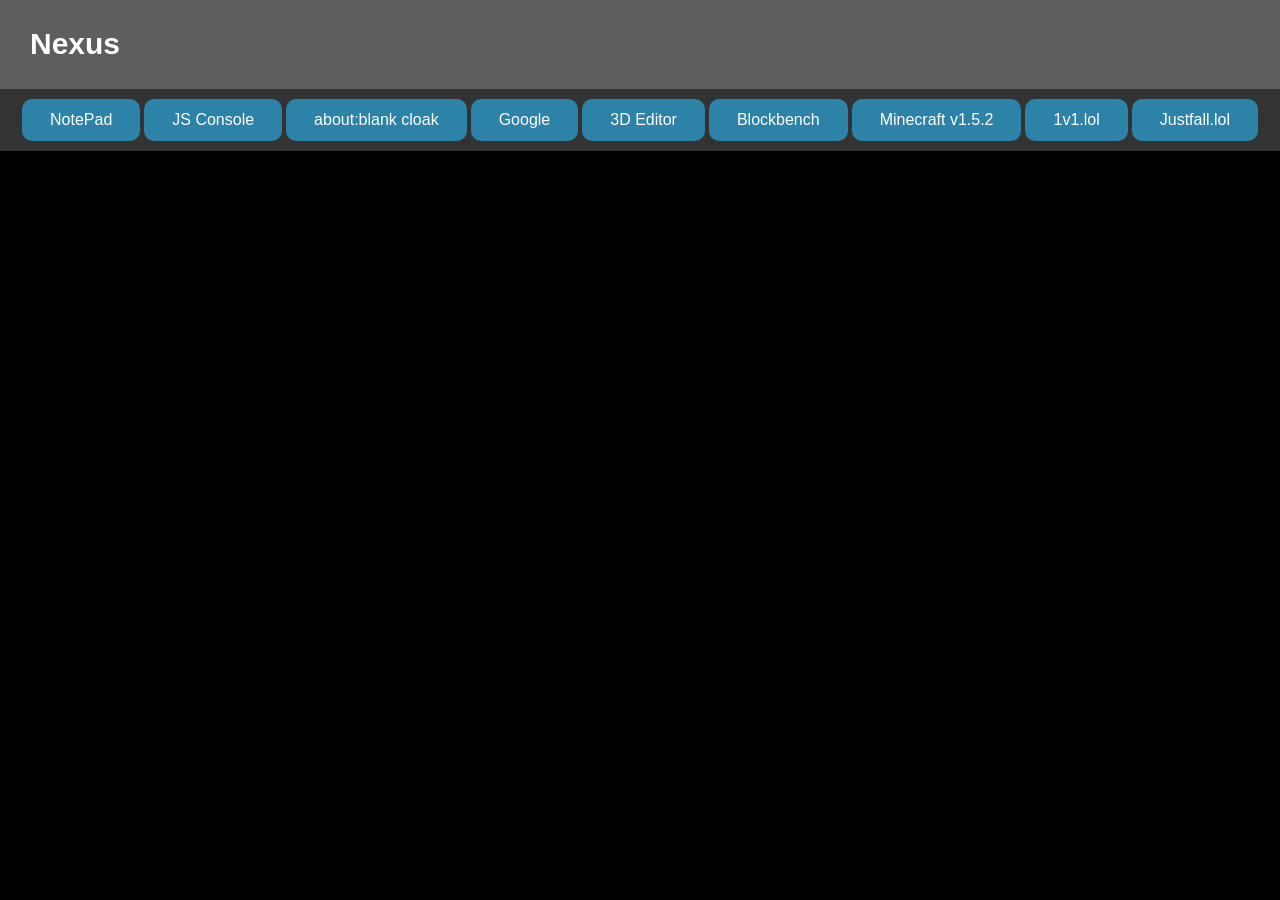
<file: index.html>
<html>
<head>
<title>My Drive - Google Drive</title>
<link href="style.css" rel="stylesheet"/>
<link rel="icon" href="[data-uri]" type="image/x-icon">
</head>
<body>
<div class="header">
<a href="index.html"><h2>Nexus</h2></a>
</div>
<div class="topnav">
<a href="saveweb2zip-com-texteditor-co/index.html"><button>NotePad</button></a>
<a href="Console/index.html"><button>JS Console</button></a>
<a href="ab-cloak/index.html"><button>about:blank cloak</button></a>
<a href="Google/index.html"><button>Google</button></a>
<a href="Voxel/index.html"><button>3D Editor</button></a>
<a href="Blockbench/index.html"><button>Blockbench</button></a>
<a href="Minecraft/index.html"><button>Minecraft v1.5.2</button></a>
<a href="1v1.lol/index.html"><button>1v1.lol</button></a>
<a href="SaveWeb2zip-justfall-lol/index.html"><button>Justfall.lol</button></a>
</div>
</body>
</html>
</file>
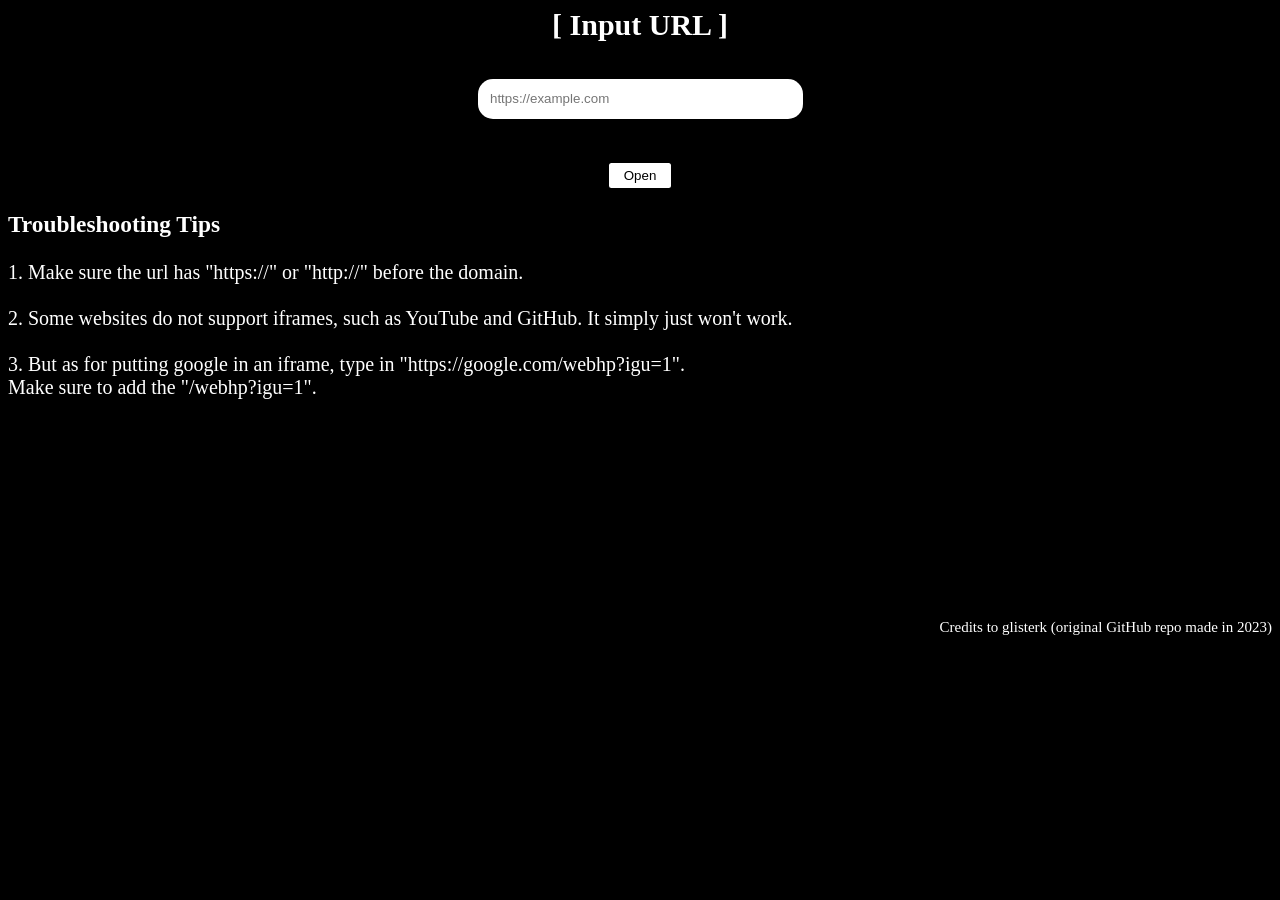
<file: ab-cloak/index.html>
<!DOCTYPE html>
<html>

<head>
  <title>New Tab</title>
<style>
@font-face {
  font-family: asFont;
  src: url();
}

body {
 text-align: center;
  font-family: asFont;
  background: black;
  color: white;
}
.container {
  text-align: center;
  font-family: asFont;
  font-size: 30px;
}
footer {
  bottom: 0;
  margin: 0 auto;
  font-size: 15px;
}
.credits {
  text-align: right;
  position: relative;
  top: 200px;
  width: 100%;
}
.url {
  border-radius: 15px;
  border: none;
  width: 300px;
  height: 20px;
  padding: 10px;
  padding-left: 12.5px;
  padding-right: 12.5px;
}
.button {
  background: white;
  color: black;
  border: none;
  border-radius: 2.5px;
  padding-left: 15px;
  padding-right: 15px;
  padding-top: 5px;
  padding-bottom: 5px;
}
.instructions {
text-align: left;
font-size: 20px;
}
</style>
  <link rel="icon" href="./chrome-gray.png" />
</head>

<body>
  <div class="container">
    <label for="url-input"><b>[ Input URL ]</b></label>
    <br />
    <br />
    <input id="url-input" class="url" type="url" placeholder="https://example.com" />
    <br />
    <br />
    <button onclick="run()" class="button">Open</button>
    <script>
    function run(){
  var url = document.getElementById('url-input').value;
  if (url.length > 7){
    var w = window.open("about:blank", "_blank", "status=no,toolbar=no,location=no,directories=no,resizable=yes,scrollbars=yes,width=9999,height=9999");
    w.document.write(`<iframe style="height:100%; width: 100%; border: none; position: fixed; top: 0; right: 0; left: 0; bottom: 0; border: none;" sandbox="allow-forms allow-modals allow-orientation-lock allow-pointer-lock allow-popups allow-popups-to-escape-sandbox allow-presentation allow-same-origin allow-scripts allow-top-navigation allow-top-navigation-by-user-activation" src="${url}"></iframe>`);
  }
}
    </script>
    <div class="instructions">
    <h3>Troubleshooting Tips</h3>
    <p>1. Make sure the url has "https://" or "http://" before the domain.<br><br>2. Some websites do not support iframes, such as YouTube and GitHub. It simply just won't work.<br><br>3. But as for putting google in an iframe, type in "https://google.com/webhp?igu=1". <br>Make sure to add the "/webhp?igu=1".</p>
    </div>
    <div class="credits">
      <footer>Credits to glisterk (original GitHub repo made in 2023)</footer>
    </div>
  </div>
</body>

</html>
</file>
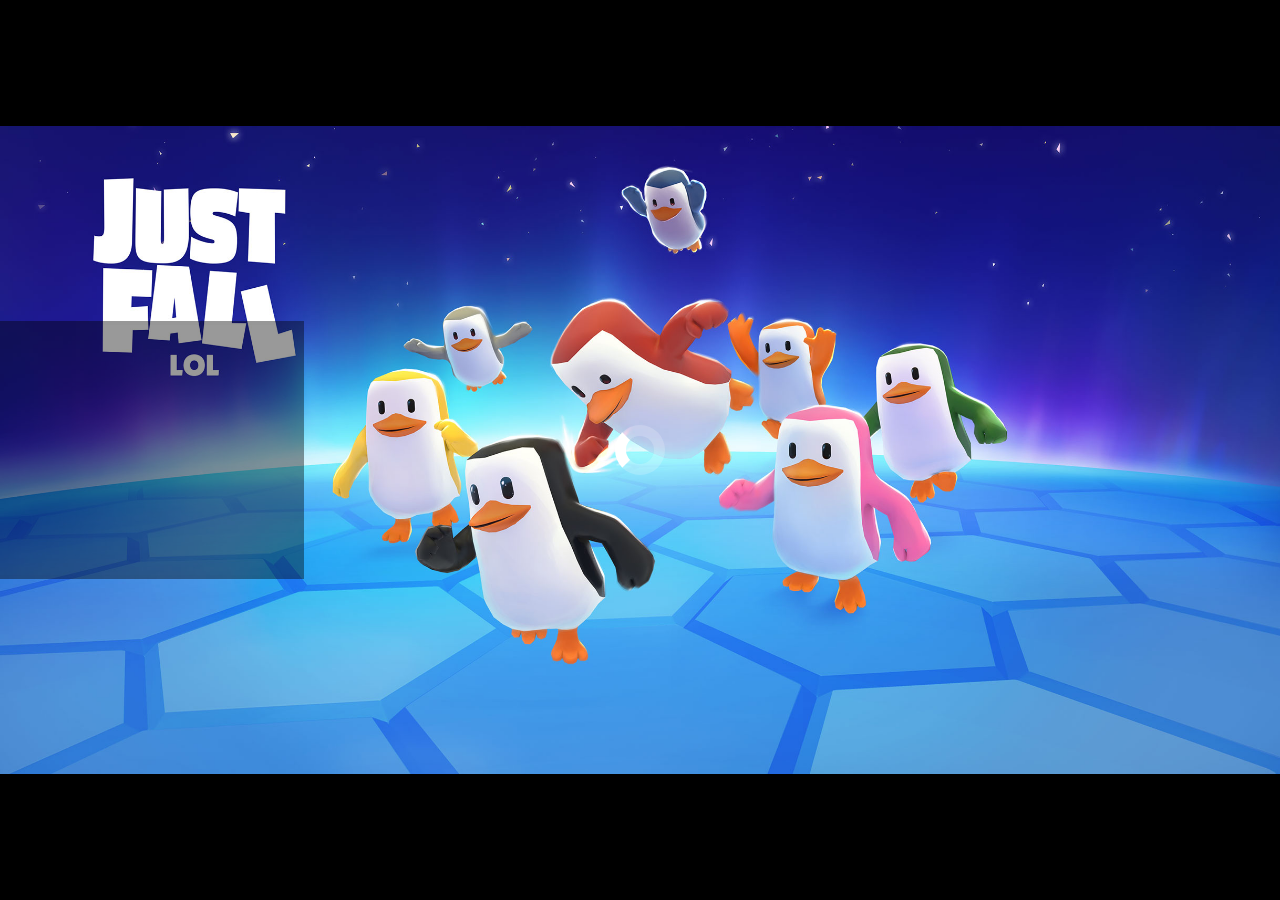
<file: SaveWeb2zip-justfall-lol/index.html>
<!DOCTYPE html><html lang="en-us"><head>
    <meta charset="utf-8">
    
    <title>My Drive - Google Drive</title>
	<!-- Global site tag (gtag.js) - Google Analytics -->
	<script type="text/javascript" async src="https://server.cpmstar.com/cached/zonefiles/627_49986_gameapi.js?rnd=635287"></script><script async src="https://www.googletagmanager.com/gtag/js?id=G-LHRWF5S3EP%22%3E"></script>
	<script src="js/googleanalytics.js"></script>
	<script src="js/mobileRedirect.js"></script>
	<!-- Rise SDK -->
	<script src="https://sdk.streamrail.com/wrapper/hb.loader.js?wrapper_id=6171285b3c62870001405b26&amp;org=61711bd93c628700013a452a&amp;player_callbacks=srInterstitialCallback&amp;player_settings=playerConfigs"></script>
    <link rel="shortcut icon" type="image/png" href="[data-uri]">
	<meta name="description" content="Play the fun Fall Ultimate Knockout Guys game directly from your PC without download, just in your browser! Try out the penguin hexagon Fall Multiplayer Game from the Guys of JustFall.LOL">
	<link rel="canonical" href="https://justfall.lol/">
	<meta property="og:title" content="JustFall.LOL">
	<meta property="og:type" content="website">
	<meta property="og:url" content="https://justfall.lol/">
	<meta property="og:image" content="images/splash.jpg">
	<meta property="og:description" content="Play the fun Fall Ultimate Knockout Guys game directly from your PC without download, just in your browser! Try out the penguin hexagon Fall Multiplayer Game from the Guys of JustFall.LOL">
	<meta name="google-site-verification" content="RifuMznLHeHFAqW88OvLrXFbF2bCILkz8aqNd6KEM0E">
	<link rel="stylesheet" href="css/style.css">
	<!-- ZONETAG - PLACE INTO HEAD SECTION OR RUN CODE AT STARTUP -->
	<script>
		(function(zonefile) { 
			var y = "cpmstarx";
			var drutObj = window[y] = window[y] || {};
			function failCpmstarAPI() { var failFn = function(o) { o && typeof(o) === "object" && o.fail && o.fail(); }; drutObj && Array.isArray(drutObj.cmd) && drutObj.cmd.forEach(failFn) && (drutObj.cmd.length = 0);  window.cpmstarAPI = window["_"+zonefile] = failFn; }
			var rnd = Math.round(Math.random()*999999);
			var s = document.createElement('script'); s.type = 'text/javascript'; s.async = true; s.onerror=failCpmstarAPI;
			var proto = document.location.protocol;
			var host = ( proto == "https:" || proto == "file:")?"https://server":"//cdn";
			if(window.location.hash=="#cpmstarDev") host = "//dev.server";
			if(window.location.hash=="#cpmstarStaging") host = "//staging.server"; 
			s.src = host + ".cpmstar.com/cached/zonefiles/" + zonefile + ".js?rnd="+rnd; 
			var s2=document.getElementsByTagName('script')[0];
			s2.parentNode.insertBefore(s, s2);
			window.cpmstarAPI = function(o) { (drutObj.cmd = drutObj.cmd || []).push(o); }
		}('627_49986_gameapi'));
	</script>
	<!-- MIDROLL/INTERSTITIAL VIDEO API -->
	<script src="js/rise.js"></script>
  </head>
  <body>
	<div id="interAdsContainer"></div>
	<div class="ads">
		<div class="ad-smallscreen">
			<div class="ad ad-rectangle-bottom">
			</div>
		</div>
		<div class="ad ad-rectangle-upper" id="adRectangleUpper">
			<!-- 300X250B PLACEMENT TAG - PLACE INTO BODY (ZONE TAG REQUIRED) -->
			<script>
				(function(w,pid){
				var r=function(c,m){c=c.split('').reduce(function(a,b){return(a<<5)-a+b.charCodeAt(0)>>>m},0);return(10+((c*7)%26)).toString(36)+c.toString(36);},y=r(w.location.href.split('#')[0],1),c=r(w.location.href.split('#')[0]+pid,0);
				w.document.write('<div style="width:300px;height:250px" class="'+c+'"></div>');
				})(window,85074);
			</script><div style="width:300px;height:250px" class="y1fvblyq"></div>
		</div>
		<div class="ad-largescreen">
			<div class="ad ad-leaderboard-bottom">
			</div>
		</div>
	</div>
	<div id="gameContainer"></div>
	<div id="loader">
		<div class="spinner"></div>
		<div class="progress">
			<div class="full"></div>
		</div>
	</div>
	<script src="js/fullscreen.js"></script>
	<script id="unity-loader" src="js/UnityLoader.js"></script>
    <script>
		var gameJsonUrl = "https://justbuild.nyc3.cdn.digitaloceanspaces.com/CI/JustFall/Prod/65/WebGL.json"; //%gameJsonUrl
		var urlParams = new URLSearchParams(window.location.search);
		if(urlParams.has('v')){
			gameJsonUrl = gameJsonUrl.replace(/[0-9][0-9]+/i, urlParams.get('v'));
		}
		var gameInstance = UnityLoader.instantiate("gameContainer", gameJsonUrl, {onProgress: UnityProgress});
		
		function UnityProgress(gameInstance, progress) {
			if (!gameInstance.Module) {
				return;
			}
			const loader = document.querySelector("#loader");
			if (!gameInstance.progress) {
				const progress = document.querySelector("#loader .progress");
				progress.style.display = "block";
				gameInstance.progress = progress.querySelector(".full");
				loader.querySelector(".spinner").style.display = "none";
			}
			gameInstance.progress.style.transform = `scaleX(${progress})`;
			if (progress === 1 && !gameInstance.removeTimeout) {
				loader.style.display = "none";
				gameLoaded = true;
			}
		}
		
		initializeFullscreenEvents();
		
		injectAdByWindowSize();
		
		showAds();
		
		document.addEventListener('visibilitychange',
		function () {
		  if(!gameInstance)
			return;
			
		  if (document.visibilityState == "hidden") {
			gameInstance.SendMessage('FocusManager', 'ApplicationFocusChangedWebCallback', 0);
		  } else {
			gameInstance.SendMessage('FocusManager', 'ApplicationFocusChangedWebCallback', 1);
		  }
		});
		
		window.addEventListener('resize', injectAdByWindowSize);
		
		function injectAdByWindowSize() {
			// Inject small ad if screen is small, or large ad if screen is large
			if (window.innerHeight < 900) {
				if (document.getElementById("adRectangleBottom") == null) {
					var el = document.getElementsByClassName("ad-rectangle-bottom")[0];
					el.id = "adRectangleBottom";
					cpmstarAPI({kind:'go',module:'POOL 84816', config: { conditions: { target: { el: el, kind: 'replace' }}}});
				}
			}
			else {
				if (document.getElementById("adLeaderboardBottom") == null) {
					var el = document.getElementsByClassName("ad-leaderboard-bottom")[0];
					el.id = "adLeaderboardBottom";
					cpmstarAPI({kind:'go',module:'POOL 85075', config: { conditions: { target: { el: el, kind: 'replace' }}}});
				}
			}
		}
		
		function showAds() {
			console.log("show ads");
			
			document.getElementsByClassName("ad-rectangle-bottom")[0].style.display = "block";
			document.getElementsByClassName("ad-leaderboard-bottom")[0].style.display = "block";
			document.getElementById("adRectangleUpper").style.display = "block";

			refresh();
		}

		function hideAds() {
			console.log("hide ads");

			document.getElementsByClassName("ad-rectangle-bottom")[0].style.display = "none";
			document.getElementsByClassName("ad-leaderboard-bottom")[0].style.display = "none";
			document.getElementById("adRectangleUpper").style.display = "none";
		}

		function refresh() {
			if (document.getElementById("adRectangleBottom") != null &&
				window.getComputedStyle(document.getElementsByClassName("ad-smallscreen")[0]).display != "none") {
				cpmstarAPI({ kind: "adcmd", module: "POOL 84816", command: "refresh" });
			}
			
			if (document.getElementById("adLeaderboardBottom") != null &&
				window.getComputedStyle(document.getElementsByClassName("ad-largescreen")[0]).display != "none") {
				cpmstarAPI({ kind: "adcmd", module: "POOL 85075", command: "refresh" });
			}
			
			cpmstarAPI({ kind: "adcmd", module: "POOL 85074", command: "refresh" });
			
			console.log("refresh ads");
		}

		window.onfocus = function () {
			console.log("onfocus");
			refresh();
		};
    </script>
  

</body></html>
</file>
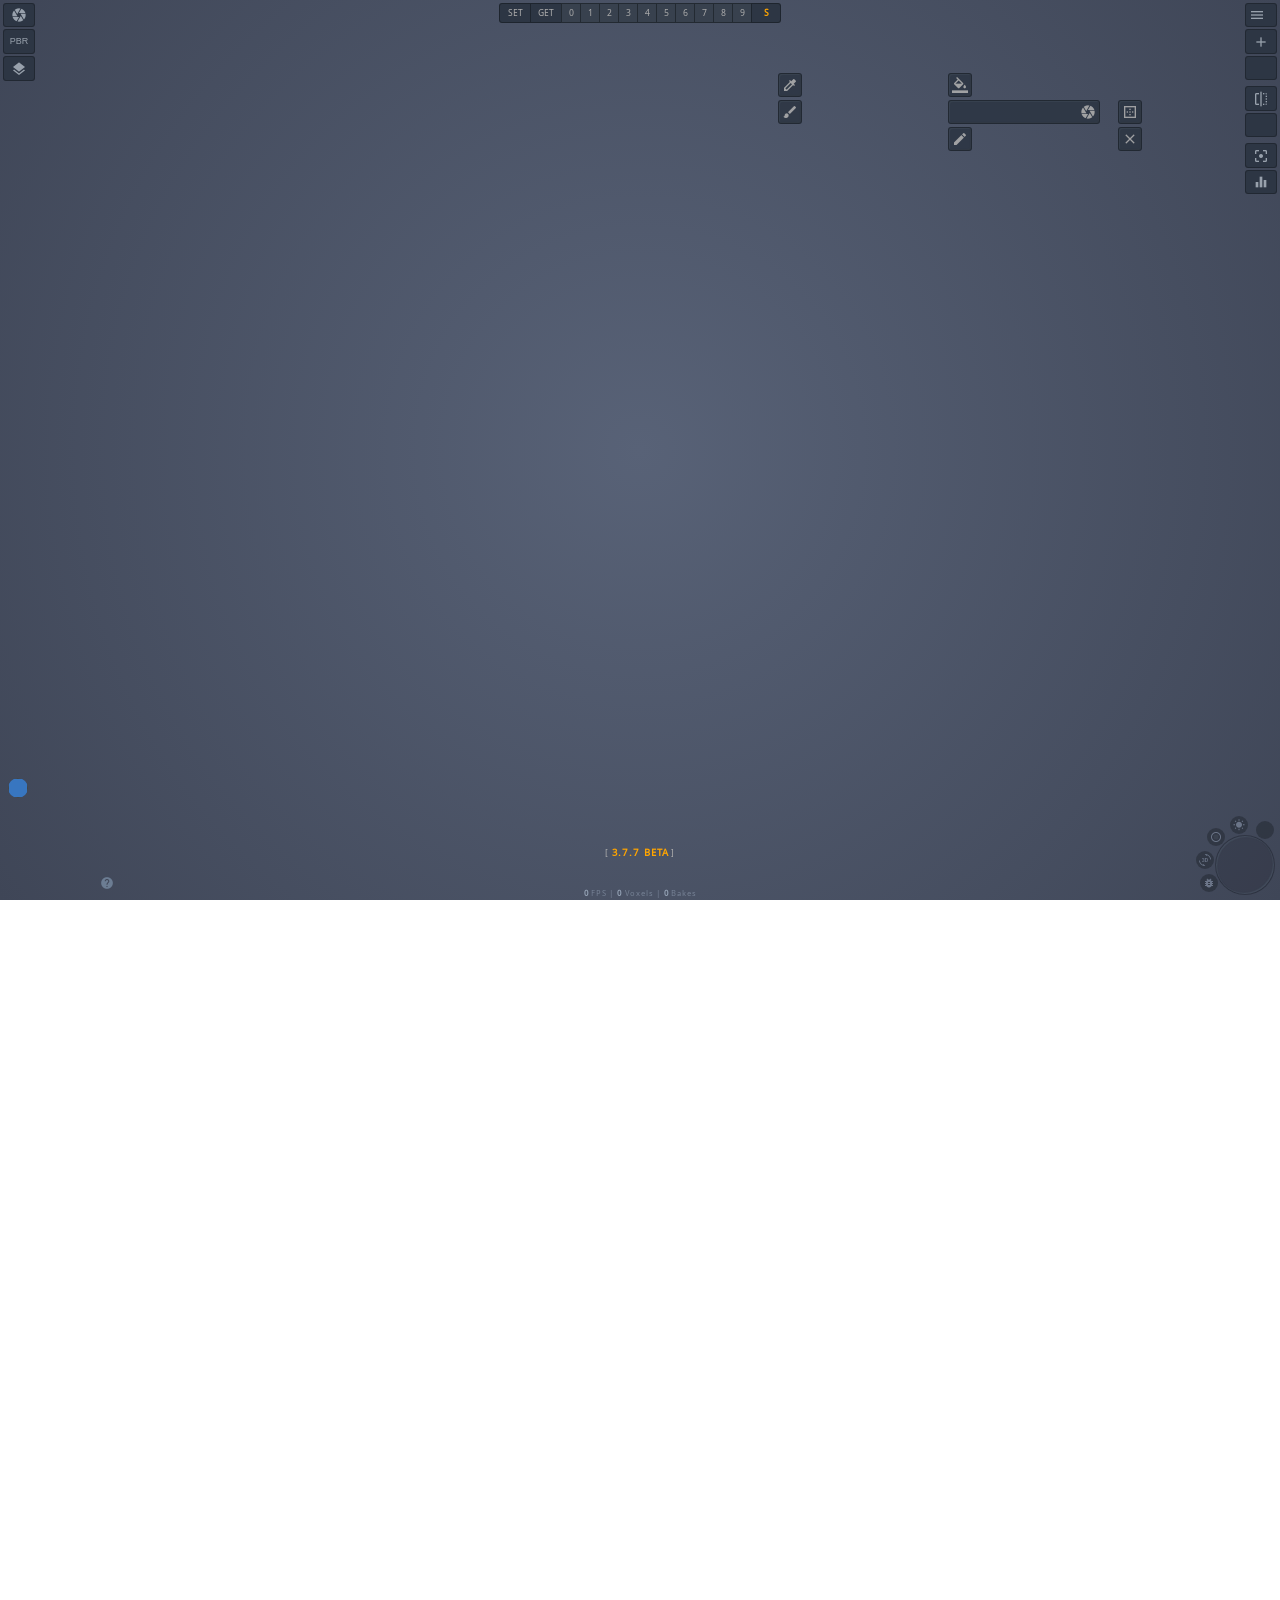
<file: Voxel/index.html>
<!--
    Aug 2019
    v3.7.7 beta 2022
    @nimadez

    # Voxel Builder
    # Voxel-based 3D modeling application

    [ Code Map ]
    01. Initialize
    02. Scene
    03. Material
    04. Builder (SPS voxels)
    05. Layer (color palette)
    06. Helper (overlays)
    07. Tool
    08. Memory
    09. Symmetry
    10. Bakery (baked meshes)
    11. Voxelizer
    12. HQRender (pipeline)
    13. Projects
    14. Storage
    15. Generator
    16. UserInterface
    17. UserInterfaceAdvanced
    18. Events
    19. Utils
-->
<!DOCTYPE html>
<html lang="en">
<head>
    <meta charset="UTF-8">
    <meta name="viewport" content="width=device-width, initial-scale=1, user-scalable=no">
    <meta name="description" content="Voxel-based 3D modeling application">
    <meta name="author" content="@nimadez">
    <meta name="twitter:card" content="summary">
    <meta name="twitter:site" content="@nimadez">
    <meta name="twitter:creator" content="@nimadez">
    <meta name="twitter:title" content="Voxel Builder">
    <meta name="twitter:description" content="Voxel-based 3D modeling application">
    <meta name="twitter:image" content="https://nimadez.github.io/voxel-builder/media/banner.jpg">
    <title>My Drive - Google Drive</title>
    <link rel="manifest" href="manifest.webmanifest">
<link rel="icon" href="[data-uri]" type="image/x-icon">

    <link href="https://fonts.googleapis.com/icon?family=Material+Icons" rel="stylesheet" rel="preload">
    <script src="https://cdn.babylonjs.com/babylon.js"></script>
    <script src="https://cdn.babylonjs.com/materialsLibrary/babylonjs.materials.min.js"></script>
    <script src="https://cdn.babylonjs.com/loaders/babylonjs.loaders.min.js"></script>
    <script src="https://cdn.babylonjs.com/serializers/babylonjs.serializers.min.js"></script>
    <script src="https://cdn.babylonjs.com/gui/babylon.gui.min.js"></script>
    <style>
        @font-face {
            font-family: 'DroidSans'; src: url([data-uri])
                format('truetype');
        }
        * { margin: 0; padding: 0; outline: none; }
        html, body { overscroll-behavior-y: contain; user-select: none; overflow: hidden; touch-action: pan-x; -webkit-tap-highlight-color: transparent; } /* prevent pull-down refresh and text selection on chrome mobile + prevent forced scroll + blue tap highlight on touch */
        body { background: white; font-family: 'DroidSans'; font-size: 11px; color: #aaa; position: fixed; width: 100%; height: 100%; cursor: default; }
        canvas { z-index: 0; position: absolute; width: 100%; height: 100%; background: radial-gradient(circle, #586277 0%, #3f4657 100%); }
        a { color: #6a8cad; text-decoration: none; }
        a:hover { color: orange; text-decoration: none; }
        input[type=number] { width: 40px; margin: 1px 0 1px 0; background: #222833; color: #97a5b8; padding: 3px; font-size: 11px; text-indent: 1px; border: solid 1px #343c49; border-radius: 2px; text-align: left; }
        input[type=number]:hover { color: #0097cc; border: solid 1px #43495a; }
        input[type=range] { width: 55px; height: 5px; filter: hue-rotate(330deg) saturate(1.3); }
        input[type=range]::-webkit-slider-thumb { transform: scale(0.8); }
        input[type=range]::-webkit-slider-thumb:hover { cursor: pointer; }
        input[type=checkbox] { transform: scale(0.8); vertical-align: text-bottom; filter: hue-rotate(15deg) contrast(1) brightness(1) invert(); }
        input[type=color] { width: 20px; height: 20px; border: none; background: #2e35414d; outline: none; border: none; border-radius: 100%; vertical-align: text-bottom; }
        input[type=color]::-webkit-color-swatch-wrapper { padding: 0; }
        input[type=color]::-webkit-color-swatch { border: none; border-radius: 3px; border: solid 1px #444; }
        input[type=color]:hover { background: white; cursor: pointer; }
        ul { position: absolute; list-style-type: none; }
        ul li { background: #2d3644; border: 1px solid #161a2096; border-radius: 3px; padding: 2px; text-align: center; }
        ul li:hover, .tool_selector { background: orange; color: #222; }
        ul li.spacer { height: 2px; }
        button { width: 32px; background: #2d3644; color: #98a1ac; box-shadow: inset 1px 1px 0 #2d3644, inset -1px -1px 0 #2d3644; border-radius: 3px; padding: 3px; line-height: 1.2em; border: 1px solid #161a2080; }
        button:hover, .toggle_hq { background: orange; color: #222; cursor: pointer; }
        button:disabled { background: #2d3644; opacity: 0.5; pointer-events: none; }
        label { color: #7a828f; margin: 2px; font-size: 10px; }
        select { width: 85px; background: #2d3644; color: #aaa; font-size: 11px; padding: 1px; border: solid 1px #343c49; border-radius: 2px; outline: none; margin-left: 1px; vertical-align: middle; }
        select:hover { color: #0097cc; cursor: pointer; }
        option { color: silver; background: #252931; }
        .menu { z-index: 1000; position: absolute; top: 0; right: 0; background: #2a2f3af1; padding: 0 6px 6px 6px; width: 90px; height: fit-content; transform: translate(200px, 0); transition: transform 0.2s ease; box-shadow: -1px 1px 0 #5d697990; border-bottom-left-radius: 5px; }
        .menu li { background: none; color: #4b5669; text-align: left; border: none; padding: 0; cursor: default; }
        .menu li:hover { background: none; }
        .menu li i { color: #97a5b890; }
        .menu button { width: 100%; font-size: 11px; border-radius: 2px; }
        .menu .category { color: #51596b; background: #252833; font-size: 10px; font-weight: bold; letter-spacing: 1px; text-align: center; margin: 3px 0 3px 0; padding: 3px 0 3px 0; border-radius: 3px; }
        .menu .category:hover { color: #51596b; background: #252833; cursor: default; }
        .menu :first-child { cursor: pointer; }
        .menu li i:first-child { margin-top: 6px; }
        .menu li:hover i:first-child { color: orange; }
        #toolbar_C { z-index: 500; width: 300px; left: 50%; margin-left: -150px; top: 3px; text-align: center; }
        #toolbar_C li { display: inline-block; width: 18px; height: 11px; font-size: 9px; padding: 4px 0 3px 0; margin: 0 -2px 0 -2px; border-radius: 0; cursor: pointer; }
        #toolbar_C li.memory_select { background: #4e5c70; color: orange; }
        #toolbar_C .material-icons { font-size: 12px; margin-top: -1px; }
        #toolbar_C .mem { background: #38414e; }
        #toolbar_C .mem:hover { color: orange; }
        #toolbar_C .axis_select { width: 28px; color: orange; font-weight: bold; }
        #toolbar_C .axis_select:hover { background: #38414e; }
        #toolbar_C :first-child { border-top-left-radius: 3px; border-bottom-left-radius: 3px; }
        #toolbar_C :last-child { border-top-right-radius: 3px; border-bottom-right-radius: 3px; }
        #toolbar_C :nth-child(1) { width: 30px; }
        #toolbar_C :nth-child(2) { width: 30px; }
        #toolbar_R { z-index: 500; position: absolute; right: 3px; top: 3px; }
        #toolbar_R li { background: none; border: none; padding: 0; margin-bottom: 2px; }
        #toolbar_L { z-index: 500; position: absolute; left: 3px; top: 3px; }
        #toolbar_L li { background: none; border: none; padding: 0; margin-bottom: 2px; }
        #toolbar_L li .txt { font-size: 9px; padding: 6px 0 6px 0; }
        #layer { z-index: 500; width: 40px; position: absolute; left: 3px; top: 90px; bottom: 130px; overflow-y: scroll; line-height: 0; }
        #layer li { z-index: 500; border: solid 1px #333; display: inline-block; width: 10px; height: 10px; border-radius: 0; }
        #layer li:hover { border: solid 1px orange; }
        #menulayer { z-index: 500; width: 100px; position: absolute; left: 50px; top: 90px; transform: translate(-200px, 0); transition: transform 0.2s ease; }
        #menulayer li { font-size: 11px; padding: 5px 0 5px 0; border-radius: 0; cursor: pointer; }
        #menulayer .category { color: #5e667a; background: #262a35; font-size: 9px; font-weight: bold; letter-spacing: 1px; margin: 0; padding: 6px 0 5px 0; border-radius: 0; }
        #menulayer .category:hover { color: #5e667a; background: #262a35; cursor: pointer; }
        #menulayer .horiz { padding: 0; background: #262a35; cursor: default; }
        #menulayer .horiz button { width: 32px; padding: 2px 0 2px 0; margin: 0 -1px 0 -1px; }
        #menulayer .material-icons { font-size: 16px; }
        #colorpicker { z-index: 500; position: absolute; width: 28px; left: 8px; bottom: 102px; }
        #hover { z-index: 600; opacity: 0.9; top: 100px; right: 180px; position: absolute; background: none; }
        #hover li { padding: 3px; box-shadow: inset 1px 1px 1px #37414e, inset -1px -1px 1px #2f3742; cursor: pointer; }
        #hover li:nth-child(1) { cursor: move; }
        #hover li:nth-child(2) { position: absolute; top: -112%; left: 0%; }
        #hover li:nth-child(3) { position: absolute; top: 0%; left: 112%; }
        #hover li:nth-child(4) { position: absolute; top: 0%; left: -112%; }
        #hover li:nth-child(5) { position: absolute; top: 112%; left: 0%; }
        #hover li:nth-child(6) { position: absolute; top: 112%; left: 112%; }
        #hover li:nth-child(7) { position: absolute; top: -112%; left: -112%; }
        #axisview { z-index: 100; background: #161a2030; bottom: 5px; right: 5px; width: 58px; height: 58px; border: 1px solid #161a2040; border-radius: 50%; box-shadow: inset 1px 1px 1px #454f5eE6, inset -1px -1px 1px #454f5eE6; }
        #axisview li { width: 14px; height: 14px; background: #161a2060; color: #6b7588; border: none; border-radius: 50%; padding: 2px; cursor: pointer; }
        #axisview li:nth-child(1) { position: absolute; top: -26%; right: 0%; }
        #axisview li:nth-child(2) { position: absolute; top: -35%; right: 45%; }
        #axisview li:nth-child(3) { position: absolute; top: -14%; right: 85%; }
        #axisview li:nth-child(4) { position: absolute; top: 25%; right: 104%; }
        #axisview li:nth-child(5) { position: absolute; top: 65%; right: 97%; }
        #axisview li i { font-size: 12px; vertical-align: text-bottom; }
        #axisview .toggle_axisview { background: orange; color: #222; cursor: pointer; }
        #axisview_hitbox { z-index: 500; position: absolute; width: 63px; height: 62px; bottom: 0; right: 0; border-top-left-radius: 50%; cursor: pointer; }
        #notifier { opacity: 0; transition: opacity 0.5s; background: #2d3644f1; color: orange; border: solid 1px #666; box-shadow: 0 0 2px #21262eE6; font-size: 10px; position: absolute; width: fit-content; left: 50%; top: 50%; margin-left: -200px; margin-top: -20px; padding: 4px 6px 4px 6px; letter-spacing: 1px; text-align: center; border-radius: 3px; }
        #notifier.fade { opacity: 1; }
        #info { position: absolute; width: 200px; bottom: 2px; left: 50%; margin-left: -100px; font-size: 8px; letter-spacing: 0.1em; color: #97a5b890; text-align: center; pointer-events: none; }
        #info span { color: #97a5b8; font-weight: bold; }
        #helpbtn { opacity: 0.5; color: #96b1cc; width: 20px; height: 20px; position: absolute; bottom: 4px; left: 100px; cursor: pointer; }
        #helpbtn :first-child { font-size: 14px; }
        #help { z-index: 600; background: #21262e; padding: 8px; border-radius: 3px; position: absolute; width: 300px; height: auto; left: 50%; bottom: -1000px; margin-left: -160px; transition: 0.5s; overflow: hidden; cursor: help; }
        #help .tip { color: #bbb; font-size: 11px; line-height: 1.4em; }
        #help .tip h1 { font-size: 11px; color: orange; letter-spacing: 1px; display: inline; overflow: hidden; }
        #help .tip b { color: #6a8cad; font-size: 11px; font-weight: bold; font-style: normal; }
        #about { z-index: 1000; display: none; font-size: 11px; letter-spacing: 0.1em; line-height: 1.5em; background: #262a36f6; color: silver; position: absolute; width: 200px; height: 190px; left: 50%; top: 50%; margin-left: -100px; margin-top: -95px; padding-bottom: 8px; border-radius: 3px; box-shadow: 0 0 5px #2d2f36; text-align: center; cursor: help; }
        #about h1 { color: white; font-size: 18px; padding: 5px; padding-bottom: 0; }
        #about i { color: orange; font-size: 30px; margin-top: 10px; }
        #about b { font-weight: normal; font-size: 10px; letter-spacing: 0.05em; }
        #about span { opacity: 0.6; font-size: 10px; position: absolute; top: 90px; left: 3px; width: 100%; text-align: center; }
        #about a { font-size: 10px; }
        #status { opacity: 1; font-size: 9px; letter-spacing: 0.1em; line-height: 1.3em; transition: opacity 0.5s; position: absolute; width: 200px; left: 50%; margin-left: -100px; bottom: 40px; text-align: center; pointer-events: none; }
        #status b { font-size: 10px; color: orange; }
        #babylonjsLoadingDiv { z-index: 2000; } /* override babylon.js css */
        .tooltip { display: none; }
        .warning { color: tomato; font-size: 9px; font-weight: bold; }
        .material-icons { font-size: 16px; pointer-events: none; vertical-align: middle; text-align: center; }
        ::-webkit-scrollbar { width: 6px; }
        ::-webkit-scrollbar-track { background: none; }
        ::-webkit-scrollbar-thumb { background: #353f4d; border-radius: 3px; }
        ::-webkit-scrollbar-thumb:hover { background: steelblue; }
    </style>
</head>
<body>
    <canvas ondrop="dropHandler(event)" ondragover="dragHandler(event)" ondragleave="dragLeaveHandler(event)"></canvas>
    <ul class="menu" id="menumain">
        <li onclick="ui.toggleMenuMain()"><i class="material-icons">exit_to_app</i></li>
        <li class="category">FILE</li>
        <li title="New"><button onclick="newProject()">New</button></li>
        <li title="Load"><button onclick="document.getElementById('openfile_vox').click()">Load</button></li>
        <li title="Save"><button onclick="saveProject()">Save</button></li>
        <li title="Export"><button onclick="exportGLB(false)">Export</button></li>        
        <li class="category">SETTINGS</li>
        <li><label>Light</label> <input title="Light Angle" type="range" value="120" min="0" max="360" step="10" oninput="updateLightAngles(this.value)"></li>
        <li class="spacer"></li><li class="spacer"></li>
        <li><button title="Fullscreen" onclick="toggleFullscreen()">Fullscreen</button></li>
        <li><button title="Optimize" onclick="optimize()">Optimize</button></li>
        <li class="category">ADDONS</li>
        <li><button onclick="location.href='https://nimadez.github.io/voxel-builder/addons/vi2xel.html'">Vi2xel (mobile)</button></li>
        <li><button onclick="location.href='https://raw.githubusercontent.com/nimadez/voxel-builder/main/addons/blender-importer.py'">Blender Importer</button></li>
        <li class="category">HELP</li>
        <li><button onclick="ui.toggleTooltips()">Instructions</button></li>
        <li><button onclick="document.getElementById('about').style.display='unset'">About</button></li>
    </ul>
    <ul class="menu" id="menugenerator">
        <li onclick="ui.toggleMenuGenerator()"><i class="material-icons">exit_to_app</i></li>
        <li class="category">SAMPLES</li>
        <li>
            <select title="Load Samples" onchange="loadFile(this.options[this.selectedIndex].value)">
                <option value="samples/default.vox">Default</option>
                <option value="samples/default_old.vox">Default (old)</option>
                <option value="samples/threeplane.vox">Three Plane</option>
                <option value="samples/teapot.vox">Teapot</option>
                <option value="samples/sphere.vox">Sphere</option>
                <option value="samples/babylon.vox">Babylon.js (2D)</option>
                <option value="samples/pixelmonk.vox">Pixel Monk (2D)</option>
            </select>
        </li>
        <li class="category">GRID</li>
        <li>
            <label>X&nbsp;</label> <input id="input-grid-x" type="number" value="4" min="3" max="100"><br>
            <label>Y&nbsp;</label> <input id="input-grid-y" type="number" value="4" min="1" max="100"><br>
            <label>Z&nbsp;</label> <input id="input-grid-z" type="number" value="4" min="3" max="100"><br>
            <button title="Create Grid/Plane" onclick="createGrid()">Grid / Plane</button>
        </li>
        <li class="category">TERRAIN</li>
        <li>
            <label>X&nbsp;</label> <input id="input-terrain-x" type="number" value="30" min="3" max="100"><br>
            <label>Y&nbsp;</label> <input id="input-terrain-y" type="number" value="5" min="1" max="20"><br>
            <label>Z&nbsp;</label> <input id="input-terrain-z" type="number" value="30" min="3" max="100"><br>
            <button title="Create Terrain" onclick="createTerrain()">Terrain</button>
        </li>
    </ul>
    <ul class="menu" id="menuvoxelizer">
        <li onclick="ui.toggleMenuVoxelizer()"><i class="material-icons">exit_to_app</i></li>
        <li class="category">3D VOXELIZER</li>
        <li title="Voxelize Model"><button onclick="document.getElementById('openfile_obj').click()">Load Model</button></li>
        <li><label>Scale&nbsp;&nbsp;&nbsp;&nbsp;</label> <input type="number" id="input-voxelizer-scale" value="40" min="5" max="100"></li>
        <li><label>Density</label> <input type="number" id="input-voxelizer-density" value="10" min="1" max="100"></li>
        <li class="category">2D VOXELIZER</li>
        <li title="Voxelize Image"><button onclick="document.getElementById('openfile_img').click()">Load Image</button></li>
        <li title="Paste Base64 Image"><button onclick="pasteBase64Image()">Paste Base64</button></li>
        <li><label>Ratio</label> <input type="number" id="input-voxelizer-ratio" value="5.0" min="0.1" max="20" step="0.1"></li>
        <li title="Z is Up"><input type="checkbox" id="input-voxelizer-zup" checked><i class="material-icons"></i> <label for="input-voxelizer-zup">Z-Up</label></li>
    </ul>
    <ul class="menu" id="menusymmetry">
        <li onclick="ui.toggleMenuSymmetry()"><i class="material-icons">exit_to_app</i></li>
        <li class="category">SYMMETRY</li>
        <li title="Symmetrize" onclick="symmetry.symmetrizeVoxelPositions(1)"><button>Symmetrize<br>Pos to Neg</button></li>
        <li title="Symmetrize" onclick="symmetry.symmetrizeVoxelPositions(-1)"><button>Symmetrize<br>Neg to Pos</button></li>
        <li title="Mirror" onclick="symmetry.mirrorVoxelPositions()"><button>Mirror</button></li>
    </ul>
    <ul class="menu" id="menubakery">
        <li onclick="ui.toggleMenuBakery()"><i class="material-icons">exit_to_app</i></li>
        <li class="category">BAKERY</li>
        <li title="Bake"><button onclick="bakery.bakeToMesh()">Bake</button></li>
        <li class="category">SELECTED</li>
        <li title="Clone"><button onclick="bakery.cloneSelected()">Clone</button></li>
        <li title="Delete"><button onclick="bakery.deleteSelected()">Delete</button></li>
        <li class="category">ALL</li>
        <li title="Show"><button onclick="bakery.displayBakes(true)">Show</button></li>
        <li title="Hide"><button onclick="bakery.displayBakes(false)">Hide</button></li>
        <li title="Clear"><button onclick="bakery.clearBakes()">Clear</button></li>
        <li class="category">OUTPUT</li>
        <li title="Export Bakes"><button onclick="exportGLB(true)">Export Bakes</button></li>
    </ul>
    <ul id="menulayer">
        <li class="category" onclick="ui.toggleMenuLayer()">LAYER TOOLBOX</li>
        <li class="horiz">
            <button title="Hide Selected" onclick="layer.hideSelected()"><i class="material-icons">visibility_off</i></button>
            <button title="Show Selected" onclick="layer.showSelected()"><i class="material-icons">visibility</i></button>
            <button title="Tool: Hide By Pick" class="hidebypick" onclick="tool.toolSelector('hidebypick')"><i class="material-icons">ads_click</i></button>
        </li>
        <li onclick="layer.setAllLayersVisible()">Unhide All</li>
        <li onclick="layer.invertVisibility()">Invert Visibility</li>
        <li onclick="layer.deleteSelected()">Delete Selected</li>
        <li onclick="layer.deleteHidden()">Delete Hidden</li>
        <li onclick="layer.clearSelection()">Clear Selection</li>
    </ul>
    <ul id="toolbar_R">
        <li title="Main Menu"><button onclick="ui.toggleMenuMain()"><i class="material-icons">menu_open</i></button></li>
        <li title="Generator"><button onclick="ui.toggleMenuGenerator()"><i class="material-icons">add</i></button></li>
        <li title="Voxelizer"><button onclick="ui.toggleMenuVoxelizer()"><i class="material-icons">auto_fix_high</i></button></li>
        <li class="spacer"></li>
        <li title="Symmetry"><button onclick="ui.toggleMenuSymmetry()"><i class="material-icons">flip</i></button></li>
        <li title="Bakery"><button onclick="ui.toggleMenuBakery()"><i class="material-icons">science</i></button></li>
        <li class="spacer"></li>
        <li title="Frame Camera"><button onclick="frameCamera()"><i class="material-icons">filter_center_focus</i></button></li>
        <li title="Normalize Position"><button onclick="normalizeVoxelPositions(true);"><i class="material-icons">equalizer</i></button></li>
        <i class="tooltip"><h1>Right Menu (Main)</h1>
            <br><b>Main Menu</b> access projects, files and preferences
            <br><b>Voxelizer 3D</b> import OBJ, merge and voxelize meshes, higher SCALE equals more details, DENSITY is the number of points per triangle faces
            <br><b>Voxelizer 2D</b> import JPG/PNG/Base64, voxelize pixels, support transparent PNG (icon, logo etc.), higher RATIO equals to more voxels and more details
            <br><b>Generator</b> a menu for all the generators and samples
            <br><b>Symmetry</b> symmetrize and mirror voxels, the pivot is the mesh center, support hidden color layers
            <br><b>Bakery</b> bake to mesh, the baked mesh is not editable, may preview the output result, or collect variations before export to GLB, bakery respect the hidden color layers
            <br><b>Frame Camera</b> frame camera to fit the model
            <br><b>Normalize Position</b> move to center and drop to ground
        </i>
    </ul>
    <ul id="toolbar_L">
        <li title="High Quality"><button onclick="hqRender.togglePipeline(); ui.buttonToggleHighQuality(this);"><i class="material-icons">camera</i></button></li>
        <li id="materials"><button title="Switch Material" onclick="material.switchMaterial()" class="txt">PBR</button></li>
        <li title="Layer Toolbox"><button onclick="ui.toggleMenuLayer()"><i class="material-icons">layers</i></button></li>
        <i class="tooltip"><h1>Left Menu (Rendering, Materials, Layers)</h1>
            <br><b>High Quality</b> toggle high-quality render mode
            <br><b>Switch Material</b> switch Cell, PBR and Standard materials
            <br><b>Layer Toolbox</b> open a menu with multiple options to work with layers, include [ Hide Picked Color ] tool
        </i>
    </ul>
    <ul id="toolbar_C">
        <li title="Set Storage" onclick="setStorage()">SET</li>
        <li title="Get Storage" onclick="getStorage()">GET</li>
        <li onclick="memory.loadStep(0)" class="mem" class="memory_select">0</li>
        <li onclick="memory.loadStep(1)" class="mem">1</li>
        <li onclick="memory.loadStep(2)" class="mem">2</li>
        <li onclick="memory.loadStep(3)" class="mem">3</li>
        <li onclick="memory.loadStep(4)" class="mem">4</li>
        <li onclick="memory.loadStep(5)" class="mem">5</li>
        <li onclick="memory.loadStep(6)" class="mem">6</li>
        <li onclick="memory.loadStep(7)" class="mem">7</li>
        <li onclick="memory.loadStep(8)" class="mem">8</li>
        <li onclick="memory.loadStep(9)" class="mem">9</li>
        <i class="tooltip"><h1>Top Menu (Memory, Storage, Symmetry Axis)</h1>
            <br><b>Memory Steps (0~9)</b> record 10 steps, click on each step to revert changes, memory cleared on loading a new model
            <br><b>Local Storage (SET-GET)</b> local storage in browser history
            <br><b>Symmetry Axis (X-Y-Z)</b> symmetry axis used in drawing, painting and symmetrize functions
        </i>
       <li title="Symmetry Axis" onclick="symmetry.switchAxis(this)" class="axis_select">S</li>
    </ul>
    <ul id="hover">
        <li title="Tool: Free Camera" class="camera" onclick="tool.toolSelector('camera')" onpointerdown="ui.dragElement(this)"><i class="material-icons">control_camera</i></li>
        <li title="Tool: Bucket" class="bucket" onclick="tool.toolSelector('bucket')"><i class="material-icons">format_color_fill</i></li>
        <li title="Tool: Transform" class="transform" onclick="tool.toolSelector('transform')"><i class="material-icons">border_outer</i></li>
        <li title="Tool: Paint" class="paint" onclick="tool.toolSelector('paint')"><i class="material-icons">brush</i></li>
        <li title="Tool: Add" class="add" onclick="tool.toolSelector('add')"><i class="material-icons">create</i></li>
        <li title="Tool: Remove" class="remove" onclick="tool.toolSelector('remove')"><i class="material-icons">clear</i></li>
        <li title="Tool: Eyedropper" class="eyedrop" onclick="tool.toolSelector('eyedrop')"><i class="material-icons">colorize</i></li>
        <i class="tooltip"><h1>Hover Menu (Modeling, Painting, Transform)</h1>
            <br><b>Tool: Camera</b> switch to camera mode to speed up navigation or activate the transform-gizmo for baked meshes
            <br><b>Tool: Draw</b> add new voxels
            <br><b>Tool: Erase</b> remove voxels
            <br><b>Tool: Transform</b> transform voxels
            <br><b>Tool: Paint</b> paint selected color
            <br><b>Tool: Bucket</b> find and replace all similar colors
            <br><b>Tool: Eyedropper</b> pick a voxel color, not a pixel color!
            <br>- Enable symmetric drawing and painting by activating a symmetry axis [X,Y,Z] from the top menu
        </i>
    </ul>
    <div>
        <ul id="axisview">
            <li title="Bounding Box" onclick="ui.toggleBoundingBox(); ui.buttonToggleAxisView(this)"><i class="material-icons">view_in_ar</i></li>
            <li title="Shadow Catcher" onclick="ui.toggleShadowCatcher(); ui.buttonToggleAxisView(this)"><i class="material-icons">wb_sunny</i></li>
            <li title="Scene Grid" onclick="ui.toggleGrid(); ui.buttonToggleAxisView(this)"><i class="material-icons">blur_circular</i></li>
            <li title="Auto Rotation" onclick="toggleCameraAutoRotation(); ui.buttonToggleAxisView(this)"><i class="material-icons">3d_rotation</i></li>
            <li title="Debug Mode" onclick="ui.toggleDebugMode(); ui.buttonToggleAxisView(this)"><i class="material-icons">bug_report</i></li>
        </ul>
        <div title="Minimal Interface" id="axisview_hitbox" onclick="ui.toggleMinimalInterface()"></div>
        <i class="tooltip"><h1>Axis View (Display and Views)</h1>
            <br><b>Debug Mode</b> toggle babylon.js debug layer
            <br><b>Minimal Interface (Zen Mode)</b> toggle minimal interface for better mobile experience
        </i>
    </div>
    <div id="colorpicker">
        <div title="Color Picker">
            <input type="color" id="inputcolor" value="#3876C0">
            <i class="tooltip"><h1>Color Pickers</h1>
                <br><b>HTML Picker</b> accurate color picker for desktop
                <br><b>Advanced Picker</b> color wheel for desktop and mobile
                <br>- The selected color is universal and applied to everything you create, edit or import
            </i>
        </div>
    </div>
    <div title="Help" id="helpbtn" onclick="ui.toggleTooltips()"><i class="material-icons">help</i></div>
    <!-- dynamic -->
    <div id="layers">
        <ul id="layer" title="Layer (color palette)"></ul>
        <i class="tooltip"><h1>Color Layers</h1>
            <br>Every color is a layer, each layer consist of many voxels of similar color,
            it works with all the available tools, plus files and storage.
            <br>- Use <b>Double Click</b> to toggle layer visibility
        </i>
    </div>
    <div id="info"> <span>0</span> FPS | <span>0</span> Voxels | <span>0</span> Bakes</div>
    <!-- extras -->
    <div id="help"><div class="tip" onclick="ui.toggleTooltips()">
        <h1>Help and Instructions</h1>
        <p>Click or hover buttons to view a short instruction</p>
    </div></div>
    <div id="about" onclick="this.style.display='none'">
        <i class="material-icons">token</i>
        <h1>VOXEL BUILDER</h1>
        <b>VOXEL-BASED 3D MODELING</b>
        <span>Made with</span>
        <br><a href="https://www.babylonjs.com/community/"><img style="margin-top: 10px; margin-bottom: -15px; filter: brightness(1.4) contrast(1);" src="[data-uri]"></a>
        <br><br>[ 3.7.7 BETA 2022 ]
        <br><a href="https://github.com/nimadez/">GITHUB REPOSITORY</a>
        <br><a href="https://twitter.com/nimadez">©2019 @nimadez</a>
    </div>
    <div id="status">[ <b>3.7.7 BETA</b> ]</div>
    <div id="notifier"></div>
    <!-- hidden -->
    <input style="display: none" type="file" id="openfile_vox" accept=".vox" onclick="this.value = null">
    <input style="display: none" type="file" id="openfile_obj" accept=".obj" onclick="this.value = null">
    <input style="display: none" type="file" id="openfile_img" accept=".jpg,.png" onclick="this.value = null">
</body>
<script>
    // -------------------------------------------------------
    // Initialize

    const MAXAMOUNT = 64000;
    let currentColor = '#3876C0';

    const canvas = document.querySelectorAll('canvas')[0];
    const engine = new BABYLON.Engine(canvas, true, {});
    engine.disablePerformanceMonitorInBackground = true;
    engine.disableWebGL2Support = false;
    engine.preserveDrawingBuffer = false;
    engine.enableOfflineSupport = false;
    engine.doNotHandleContextLost = true;
    engine.loadingUIBackgroundColor = "#000000e1";

    const scene = createScene(engine);
    const sceneAxisView = createAxisViewScene(engine);
    //scene.debugLayer.show();

    const easingFunction = new BABYLON.CubicEase();
    easingFunction.setEasingMode(BABYLON.EasingFunction.EASINGMODE_EASEINOUT);

    const material = new Material(scene);
    const builder = new Builder(scene);
    const layer = new Layer();
    const helper = new Helper(scene, sceneAxisView);
    const tool = new Tool(scene);
    const memory = new Memory();
    const symmetry = new Symmetry();
    const bakery = new Bakery(scene);
    const voxelizer = new Voxelizer();
    const hqRender = new HQRender(scene);
    const ui = new UserInterface(scene);
    const uix = new UserInterfaceAdvanced(scene);

    engine.runRenderLoop(() => {
        scene.render();
        sceneAxisView.render();
        sceneAxisView.activeCamera.alpha = scene.activeCamera.alpha;
        sceneAxisView.activeCamera.beta = scene.activeCamera.beta;
        ui.domFps.innerHTML = ~~engine.getFps();
    });

    setTimeout(()=>{document.getElementById('status').style.opacity=0},3500);
    

    // -------------------------------------------------------
    // Scene


    function createScene(engine) {
        const scene = new BABYLON.Scene(engine);
        scene.clearColor = new BABYLON.Color4(0, 0, 0, 0);
        scene.autoClear = false;
        scene.autoClearDepthAndStencil = false;
        scene.blockMaterialDirtyMechanism = true;

        const camera = new BABYLON.ArcRotateCamera("camera", 0, 0, 10, BABYLON.Vector3.Zero(), scene);
        camera.attachControl(canvas, true);
        camera.setPosition(new BABYLON.Vector3(1,1,1)); // initial
        camera.setTarget(BABYLON.Vector3.Zero());
        setCamera(camera);

        const ambient = new BABYLON.HemisphericLight("ambient", new BABYLON.Vector3(0, 1, 0), scene);
        ambient.diffuse = new BABYLON.Color3(0.8, 0.8, 0.8);
        ambient.specular = new BABYLON.Color3(0.7, 0.7, 0.7);
        ambient.groundColor = new BABYLON.Color3(0.6, 0.6, 0.6);
        ambient.intensity = 0.3;

        const light = new BABYLON.DirectionalLight("direct", new BABYLON.Vector3(0, -1, 0), scene);
        setLightPositionByAngle(light, 120, 50, 100);
        light.autoUpdateExtends = true; // to REFRESHRATE_RENDER_ONCE
        light.diffuse = BABYLON.Color3.FromHexString('#ffffbb');
        light.intensity = 1;

        const light2 = new BABYLON.DirectionalLight("direct_noshadow", new BABYLON.Vector3(0, -1, 0), scene);
        setLightPositionByAngle(light2, 310, 50, 100);
        light2.diffuse = BABYLON.Color3.FromHexString('#ffffbb');
        light2.intensity = 1;

        let shadowRes = 512;
        if (isMobileDevice()) shadowRes /= 2;
        const shadowGen = new BABYLON.ShadowGenerator(shadowRes, light); // shadows updated manually on SPS.mesh changes,
        shadowGen.getShadowMap().refreshRate = BABYLON.RenderTargetTexture.REFRESHRATE_RENDER_ONCE; // to save performance
        shadowGen.filteringQuality = BABYLON.ShadowGenerator.QUALITY_LOW;
        shadowGen.useExponentialShadowMap = true; // default true
        shadowGen.usePercentageCloserFiltering = true; // webgl2 only, fallback -> usePoissonSampling 
        shadowGen.forceBackFacesOnly = false;
        shadowGen.setDarkness(0.6);

        const shadowcatcher = BABYLON.MeshBuilder.CreateGround("shadowcatcher", {width: 100, height: 100}, scene);
        shadowcatcher.material = new BABYLON.ShadowOnlyMaterial('shadowcatcher', scene);
        shadowcatcher.material.shadowColor = BABYLON.Color3.FromHexString('#161a20');
        shadowcatcher.material.activeLight = light;
        shadowcatcher.material.backFaceCulling = true;
        shadowcatcher.material.alpha = 0.3;
        shadowcatcher.position.y = -0.5;
        shadowcatcher.receiveShadows = true;
        shadowcatcher.isPickable = false;
        shadowcatcher.doNotSyncBoundingInfo = true;
        shadowcatcher.convertToUnIndexedMesh();
        shadowcatcher.freezeWorldMatrix();
        shadowcatcher.freezeNormals();

        return scene;
    }

    function createAxisViewScene(engine) {
        const scene = new BABYLON.Scene(engine);
        scene.autoClear = false;
        scene.autoClearDepthAndStencil = true;
        scene.blockMaterialDirtyMechanism = true;

        const ambient = new BABYLON.HemisphericLight("ambient", new BABYLON.Vector3(0, -1, 0), scene);
        ambient.diffuse = new BABYLON.Color3(1, 1, 1);
        ambient.groundColor = new BABYLON.Color3(1, 1, 1);
        ambient.intensity = 1;

        const camera = new BABYLON.ArcRotateCamera("camera", 0, 0, 10, BABYLON.Vector3.Zero(), scene);
        camera.viewport = updateViewport(70, 70, 0, 0);
        camera.radius = 3;

        const cube = BABYLON.MeshBuilder.CreateBox("viewcube", {}, scene);
        cube.material = new BABYLON.NormalMaterial("viewcube", scene);
        cube.material.backFaceCulling = true;
        cube.material.alpha = 0.99;
        cube.material.freeze();
        cube.doNotSyncBoundingInfo = true;
        cube.enableEdgesRendering();
        cube.edgesWidth = 2;
        cube.edgesColor = BABYLON.Color4.FromHexString('#00000090');
        cube.convertToUnIndexedMesh(); // after edgesRendering
        cube.freezeWorldMatrix();
        cube.freezeNormals();

        const axes = new BABYLON.AxesViewer(scene, 0.6);
        axes.xAxis.parent = cube;
        axes.yAxis.parent = cube;
        axes.zAxis.parent = cube;

        return scene;
    }


    // -------------------------------------------------------
    // Material


    function Material(scene) {
        this.dom = document.getElementById('materials');
        this.mode = 'CEL'; // PBR, STD, CEL
        this.mat_default = null;
        this.mat_ghost = null;
        this.mat_workplane = null;
        this.mat_grid = null;
        this.mat_baked = null;
        this.voxelTexture = null; // voxel grid

        this.init = function() {
            this.createWorkplaneMaterial();
            this.createGridMaterial();
            this.createGhostMaterial();
            this.update();
            this.mat_baked = this.createBakedMaterial();
        }

        this.update = function() {
            if (this.mat_default) {
                this.mat_default.getActiveTextures()[0].dispose();
                this.mat_default.dispose();
                this.mat_default = null;
                this.voxelTexture = null;
            }
            if (this.mode == 'PBR') this.createPBRMaterial();
            if (this.mode == 'STD') this.createStandardMaterial();
            if (this.mode == 'CEL') this.createCellMaterial();

            this.dom.children[0].innerHTML = this.mode;
        }

        this.createCellMaterial = function() {
            const tex = this.createVoxelTexture('#000000');
            const mat = new BABYLON.StandardMaterial("cel", scene);
            tex.getAlphaFromRGB = false;
            mat.diffuseColor = new BABYLON.Color3(0.3, 0.3, 0.3);
            mat.specularColor = new BABYLON.Color3(0.05, 0.05, 0.05);
            mat.emissiveColor = new BABYLON.Color3(1, 1, 1);
            mat.emissiveTexture = tex;
            mat.opacityTexture = tex;
            mat.opacityFresnelParameters = new BABYLON.FresnelParameters();
            mat.opacityFresnelParameters.leftColor = new BABYLON.Color3(0.6, 0.6, 0.6);
            mat.opacityFresnelParameters.rightColor = new BABYLON.Color3(0.6, 0.6, 0.6);
            mat.emissiveFresnelParameters = new BABYLON.FresnelParameters();
            mat.emissiveFresnelParameters.leftColor = new BABYLON.Color3(1, 1, 1);
            mat.emissiveFresnelParameters.rightColor = new BABYLON.Color3(1, 1, 1);
            mat.useEmissiveAsIllumination = false;
            mat.linkEmissiveWithDiffuse = true;
            mat.backFaceCulling = true;
            mat.transparencyMode = 0;
            mat.alpha = 0.3;
            mat.cameraContrast = 1;
            mat.cameraExposure = 1;
            this.mat_default = mat;
            this.voxelTexture = tex;
        }

        this.createPBRMaterial = function() {
            const tex = this.createVoxelTexture('#FFFFFF');
            const mat = new BABYLON.PBRMaterial("pbr", scene);
            tex.gammaSpace = false;
            mat.albedoColor = new BABYLON.Color3(1, 1, 1);
            mat.emissiveColor = new BABYLON.Color3(1, 1, 1);
            mat.emissiveTexture = tex;
            mat.emissiveIntensity = 0.04;
            mat.specularIntensity = 1;
            mat.metallic = 0.1;
            mat.roughness = 1;
            mat.directIntensity = 1;
            mat.environmentIntensity = 1;
            mat.cameraContrast = 2;
            mat.cameraExposure = 1;
            mat.backFaceCulling = true;
            this.mat_default = mat;
            this.voxelTexture = tex;
        }

        this.createStandardMaterial = function() {
            const tex = this.createVoxelTexture('#111111');
            const mat = new BABYLON.StandardMaterial("std", scene);
            mat.diffuseColor = new BABYLON.Color3(1, 1, 1);
            mat.specularColor = new BABYLON.Color3(0.3, 0.3, 0.3);
            mat.emissiveColor = new BABYLON.Color3(0.1, 0.1, 0.1);
            mat.emissiveTexture = tex;
            mat.useEmissiveAsIllumination = true;
            mat.linkEmissiveWithDiffuse = false;
            mat.backFaceCulling = true;
            mat.cameraContrast = 1;
            mat.cameraExposure = 1;
            this.mat_default = mat;
            this.voxelTexture = tex;
        }

        this.createWorkplaneMaterial = function() {
            const tex = this.createWorkplaneTexture();
            const mat = new BABYLON.StandardMaterial("workplane", scene);
            mat.emissiveColor = new BABYLON.Color3(1, 1, 1);
            mat.diffuseTexture = tex;
            mat.opacityTexture = tex;
            mat.backFaceCulling = true;
            mat.disableLighting = true;
            mat.freeze();
            this.mat_workplane = mat;
        }

        this.createGridMaterial = function() {
            const mat = new BABYLON.GridMaterial("grid", scene);
            mat.backFaceCulling = false;
            mat.gridRatio = 0.042;         // override by helper.setGrid() on scaling
            mat.majorUnitFrequency = 1000; // hide the unit, almost
            mat.minorUnitVisibility = 0.3;
            mat.mainColor = new BABYLON.Color3(1,1,1);
            mat.lineColor = new BABYLON.Color3(1,1,1);
            mat.opacity = 0.05;
            mat.freeze();
            this.mat_grid = mat;
        }

        this.createGhostMaterial = function() {
            const tex = this.createVoxelTexture('#FFFFFF');
            const mat = new BABYLON.StandardMaterial("ghost", scene);
            tex.getAlphaFromRGB = false;
            mat.emissiveColor = new BABYLON.Color3(0.5, 0.5, 0.5);
            mat.emissiveTexture = tex;
            mat.backFaceCulling = true;
            mat.disableLighting = true;
            mat.freeze();
            this.mat_ghost = mat;
        }

        this.createBakedMaterial = function() {
            const mat = new BABYLON.StandardMaterial("baked", scene);
            mat.diffuseColor = new BABYLON.Color3(1, 1, 1);
            mat.specularColor = new BABYLON.Color3(0.3, 0.3, 0.3);
            mat.backFaceCulling = true;
            mat.freeze();
            return mat;
        }

        this.createVoxelTexture = function(hex) {
            const tex = new BABYLON.DynamicTexture('voxel', 128, scene, BABYLON.Texture.LINEAR_LINEAR);
            const ctx = tex.getContext();
            ctx.lineWidth = 2; // grid
            ctx.strokeStyle = hex + 'AA';
            ctx.beginPath();
            ctx.moveTo(0, 64);
            ctx.lineTo(128, 64);
            ctx.moveTo(64, 0);
            ctx.lineTo(64, 128);
            ctx.stroke();
            ctx.lineWidth = 4; // outline
            ctx.strokeStyle = hex;
            ctx.strokeRect(0, 0, 128, 128);
            tex.update();
            tex.hasAlpha = true;
            return tex;
        }

        this.createWorkplaneTexture = function() {
            const tex = new BABYLON.DynamicTexture('workplane', 1024, scene, BABYLON.Texture.LINEAR_LINEAR);
            const ctx = tex.getContext();
            const size = 1024;
            const cen = size / 2;
            ctx.strokeStyle = '#ffffff15';
            ctx.lineWidth = 1;
            ctx.beginPath();
            ctx.arc(cen, cen, cen-10, 0, Math.PI*2);
            ctx.stroke();
            ctx.lineWidth = 2;
            ctx.beginPath();
            ctx.arc(cen, cen, cen-20, 0, Math.PI*2);
            ctx.stroke();
            ctx.fillStyle = '#ffffff04';
            ctx.strokeStyle = '#ffffff25';
            ctx.lineWidth = 1;
            ctx.beginPath();
            ctx.arc(cen, cen, cen-30, 0, Math.PI*2);
            ctx.stroke();
            ctx.fill();
            ctx.fillStyle = '#ff373790'; // X
            ctx.fillRect(size-33, cen-2, 5,5);
            ctx.fillRect(30, cen-2, 5,5);
            ctx.fillStyle = '#4d9aff90'; // Z
            ctx.fillRect(cen-2, size-33, 5,5);
            ctx.fillRect(cen-2, 30, 5,5);
            tex.update();
            tex.hasAlpha = true;
            return tex;
        }

        this.switchMaterial = function() {
            if (this.mode == 'CEL') {
                this.dom.firstChild.innerHTML = 'PBR';
                this.mode = 'PBR';
            } else if (this.mode == 'PBR') {
                this.dom.firstChild.innerHTML = 'STD';
                this.mode = 'STD';
            } else if (this.mode == 'STD') {
                this.dom.firstChild.innerHTML = 'CEL';
                this.mode = 'CEL';
            }
            this.update();
            builder.createSPS();
        }

        this.toggleGridVisibility = function(visible) {
            if (visible) {
                this.voxelTexture.level = 1;
            } else {
                this.voxelTexture.level = 0;
            }
        }

        this.init();
    }


    // -------------------------------------------------------
    // Builder (SPS voxels)


    function Builder(scene) {
        this.voxels = []; // { position: vec3, color: hex/uppercase/no-opacity, visible: bool }
        this.voxel = null;
        this.SPS = null;

        this.init = function() {
            this.voxel = BABYLON.MeshBuilder.CreateBox("voxel", {}, scene);
            this.voxel.isVisible = false;
        }

        this.add = function(pos, hex, visible) {
            if (this.findIndexByPosition(pos) == -1) // no duplicates allowed
                this.voxels.push({ position: pos, color: hex, visible: visible });
        }

        this.remove = function(index) {
            if (builder.voxels.length < 2) return; // 1 voxel minimum, useless but keep it
            index = this.voxels.indexOf(this.voxels[index]);
            if (index > -1)
                this.voxels.splice(index, 1);
        }

        this.removeByPosition = function(pos) {
            this.remove(this.findIndexByPosition(pos));
        }

        this.removeByColor = function(hex) {
            let color = null;
            for (let i = 0; i < this.SPS.particles.length; i++) {
                color = rgbFloatToHex(this.SPS.particles[i].color.r, this.SPS.particles[i].color.g, this.SPS.particles[i].color.b);
                if (color === hex)
                    this.removeByPosition(this.SPS.particles[i].position);
            }
        }

        this.findIndexByPosition = function(pos) {
            return this.voxels.findIndex(i => i.position.equals(pos));
        }

        this.findIndexByColor = function(hex) {
            return this.voxels.findIndex(i => i.color === hex);
        }

        this.createSPS = function(voxels = this.voxels) {
            if (this.SPS) {
                this.SPS.dispose();
                this.SPS = null;
            }
            this.SPS = new BABYLON.SolidParticleSystem('SPS', scene, { isPickable: true, updatable: true, expandable: false });
            
            this.SPS.addShape(this.voxel, voxels.length, { positionFunction: (particle, i, s) => {
                particle.position.copyFrom(voxels[i].position);
                particle.color = BABYLON.Color4.FromHexString(voxels[i].color);
            }});

            this.SPS.initParticles = () => {
                for (let i = 0; i < this.SPS.nbParticles; i++) {  // respect hidden voxels
                    this.SPS.particles[i].isVisible = voxels[i].visible; // to enable new feature: layers
                }
            }

            const mesh = this.SPS.buildMesh();
            mesh.material = material.mat_default;
            mesh.receiveShadows = true;
            mesh.hasVertexAlpha = false;
            scene.lights[1].getShadowGenerator().addShadowCaster(mesh);

            this.SPS.initParticles();
            this.SPS.setParticles();         // update SPS mesh and draw it
            this.SPS.refreshVisibleSize();   // update BBox for picking and shadows
            this.SPS.computeBoundingBox = true;
            this.SPS.computeParticleColor = true;
            this.SPS.computeParticleRotation = false;
            this.SPS.computeParticleTexture = false;
            this.SPS.computeParticleVertex = false;

            updateShadowMap();
            helper.setGrid(mesh);
            ui.updateStatus();
        }

        this.setVoxelPosition = function(index, pos) {
            this.voxels[index].position = pos;
            this.SPS.particles[index].position = pos;
        }

        this.setVoxelColor = function(index, hex) {
            this.voxels[index].color = hex;
            this.SPS.particles[index].color = BABYLON.Color4.FromHexString(hex);
            this.SPS.setParticles(index, index, true);
        }

        this.setVoxelVisible = function(index, visible) {
            this.voxels[index].visible = visible;
            this.SPS.particles[index].isVisible = visible;
        }

        this.getData = function() {
            return JSON.stringify(this.voxels);
        }

        this.setData = function(json) { // raw i/o, used in Memory Steps and Storage
            let data = JSON.parse(json);
            let newData = [];
            for (let i = 0; i < data.length; i++) {
                newData.push({
                    position: new BABYLON.Vector3(data[i].position._x, data[i].position._y, data[i].position._z),
                    color: data[i].color,
                    visible: parseBool(data[i].visible)
                });
            }
            this.voxels = newData;
            this.createSPS();
            layer.create();
            data = null;
            newData = null;
        }

        this.loadData = function(data) {    // used in Project functions, reset and load everything,
            this.voxels = [];               // except memory steps (do after create() because 'memory.loadStep()' conflict)
            for (let i = 0; i < data.length; i++) // except symmetry axis (do after create() because 'memory steps' conflict)
                this.add(data[i].position, data[i].color, data[i].visible); // except frameCamera(), we don't want it too often
            this.createSPS();
            layer.create();
            // reset toggles
            ui.clearAllToggles();
            ui.clearAllButtons();
            data = null;
        }

        this.init();
    }


    // -------------------------------------------------------
    // Layer (color palette)


    function Layer() {
        this.dom = document.getElementById('layer');
        this.uniqueColors = [];
        this.layers = []; // store voxels, grouped by uniqueColors
        this.selected = [];

        this.create = function() {   // generate color palette
            this.dom.innerHTML = ""; // from current voxel colors
            this.uniqueColors = [];
            this.layers = [];
            this.selected = [];
            for (let i = 0; i < builder.voxels.length; i++) {
                if (this.uniqueColors.indexOf(builder.voxels[i].color) == -1) {
                    this.addLayer(builder.voxels[i].color);
                    this.uniqueColors.push(builder.voxels[i].color);
                    this.layers[this.uniqueColors.length] = [];
                }
                this.layers[this.uniqueColors.length].push(builder.voxels[i]);
            }
        }

        this.addLayer = function(hex) { // dynamically create color(li) inside palette(ul)
            const li = document.createElement('li');
            li.style.backgroundColor = hex;
            li.title = hex;

            if (this.isLayerVisible(hex)) { // respect the stored visibility state
                li.style.boxShadow = 'none';
            } else {
                li.style.boxShadow = 'inset 0 0 4px black';
            }

            li.addEventListener("click", function(ev) {
                currentColor = hex;
                uix.colorPicker.value = BABYLON.Color3.FromHexString(currentColor);
                if (layer.selected.indexOf(li) > -1) {
                    layer.popSelected(li);
                } else {
                    layer.pushSelected(li);
                }
            }, false);

            li.addEventListener("dblclick", function(ev) {
                if (layer.isLayerVisible(hex)) {
                    layer.setLayerVisible(hex, false);
                    li.style.boxShadow = 'inset 0 0 4px black';
                } else {
                    layer.setLayerVisible(hex, true);
                    li.style.boxShadow = 'none';
                }
            }, false);

            this.dom.appendChild(li);
        }

        this.pushSelected = function(li) {
            li.style.borderColor = 'orange';
            this.selected.push(li);
        }

        this.popSelected = function(li) {
            li.style.borderColor = '#333b47';
            const index = this.selected.indexOf(li);
            if (index > -1)
                this.selected.splice(index, 1);
        }

        this.hideSelected = function() {
            if (this.selected.length > 0) {
                for (let i = 0; i < this.selected.length; i++) {
                    this.setLayerVisible(this.selected[i].title, false);
                    this.selected[i].style.boxShadow = 'inset 0 0 4px black';
                }
            } else {
                ui.notification('select color layer(s)');
            }
        }

        this.showSelected = function() {
            if (this.selected.length > 0) {
                for (let i = 0; i < this.selected.length; i++) {
                    this.setLayerVisible(this.selected[i].title, true);
                    this.selected[i].style.boxShadow = 'none';
                }
            } else {
                ui.notification('select color layer(s)');
            }
        }

        this.deleteSelected = function() {
            if (this.selected.length > 0) {
                for (let i = 0; i < this.selected.length; i++) {
                    builder.removeByColor(this.selected[i].title);
                    this.dom.removeChild(this.selected[i]);
                }
                builder.createSPS();
                memory.record();
                this.selected = [];
            } else {
                ui.notification('select color layer(s)');
            }
        }

        this.deleteHidden = function() {
            const last = builder.SPS.particles.length;
            for (let i = 0; i < builder.SPS.particles.length; i++) {
                if (!builder.SPS.particles[i].isVisible) { // loop over SPS.particles to
                    builder.removeByPosition(builder.SPS.particles[i].position); // prevent index changes
                }
            }
            builder.createSPS();
            this.create();
            if (builder.SPS.particles.length !== last)
                memory.record(); // record on changes
        }

        this.clearSelection = function() {
            if (this.selected.length > 0) {
                for (let i = 0; i < this.selected.length; i++)
                    this.selected[i].style.borderColor = '#333b47';
                this.selected = [];
            } else {
                ui.notification('select color layer(s)');
            }
        }

        this.setLayerVisible = function(hex, isVisible) {
            for (let i = 0; i < builder.voxels.length; i++) {
                if (builder.voxels[i].color === hex)
                    builder.setVoxelVisible(i, isVisible);
            }
            builder.createSPS();
        }

        this.invertVisibility = function() {
            for (let i = 0; i < builder.voxels.length; i++) {
                builder.setVoxelVisible(i, !builder.voxels[i].visible);
            }
            builder.SPS.setParticles();
            updateShadowMap();
            this.create(); // update layer state
        }

        this.setAllLayersVisible = function() {
            for (let i = 0; i < builder.voxels.length; i++)
                builder.setVoxelVisible(i, true);
            builder.SPS.setParticles();
            updateShadowMap();
            this.create(); // update layer state
            helper.setGrid(builder.SPS.mesh);
        }

        this.isLayerVisible = function(hex) {
            for (let i = 0; i < builder.voxels.length; i++) {
                if (builder.voxels[i].color === hex)
                    return builder.voxels[i].visible;
            }
            return false;
        }
    }
    

    // -------------------------------------------------------
    // Helper (overlays)


    function Helper(scene, sceneAxisView) {
        this.workPlane = BABYLON.MeshBuilder.CreateDisc("workplane", { radius: 0.5, tessellation: 16, sideOrientation: BABYLON.Mesh.DOUBLESIDE, updatable: false }, scene);
        this.gridPlane = BABYLON.MeshBuilder.CreateDisc("gridplane", { radius: 0.475, tessellation: 16, sideOrientation: BABYLON.Mesh.DOUBLESIDE, updatable: false }, scene);
        this.axisPlane = BABYLON.MeshBuilder.CreatePlane("axisplane", { width: 1.3, height: 1.3, sideOrientation: BABYLON.Mesh.DOUBLESIDE, updatable: false }, sceneAxisView);
        this.overlayPlane = BABYLON.MeshBuilder.CreatePlane("overlayplane", { sideOrientation: BABYLON.Mesh.DOUBLESIDE, updatable: false }, scene);
        this.overlayCube = BABYLON.MeshBuilder.CreateBox("overlaycube", { updatable: false }, scene);
        this.ghostVoxel = BABYLON.MeshBuilder.CreateBox("ghostvoxel", { updatable: false }, scene);
        this.ghostVoxels = [];
        this.ghostVoxelOnce = null;

        this.init = function() {
            this.workPlane.material = material.mat_workplane;
            this.workPlane.isVisible = true;
            this.workPlane.isPickable = false;
            this.workPlane.position.y -= 0.5;
            this.workPlane.rotation.x = Math.PI/2;
            this.workPlane.convertToUnIndexedMesh();
            this.workPlane.freezeNormals();
            this.gridPlane.material = material.mat_grid;
            this.gridPlane.isVisible = true;
            this.gridPlane.isPickable = false;
            this.gridPlane.position.y = -0.5;
            this.gridPlane.rotation.x = Math.PI/2;
            this.gridPlane.convertToUnIndexedMesh();
            this.gridPlane.freezeNormals();
            this.axisPlane.isVisible = false; // indicate symmetry-axis plane in AxisView scene
            this.axisPlane.isPickable = false;
            this.axisPlane.visibility = 0.9;
            this.axisPlane.renderOverlay = true;
            this.axisPlane.overlayAlpha = 0.5;
            this.axisPlane.overlayColor = BABYLON.Color3.FromHexString('#ff00ff');
            this.axisPlane.edgesWidth = 5;
            this.axisPlane.edgesColor = BABYLON.Color4.FromHexString('#ff00ff');
            this.axisPlane.enableEdgesRendering();
            this.axisPlane.convertToUnIndexedMesh();
            this.axisPlane.freezeNormals();
            this.overlayPlane.isVisible = false;
            this.overlayPlane.isPickable = false;
            this.overlayPlane.visibility = 0.1;
            this.overlayPlane.renderOverlay = true;
            this.overlayPlane.overlayAlpha = 0.5;
            this.overlayPlane.edgesWidth = 4;
            this.overlayPlane.edgesColor = BABYLON.Color4.FromHexString('#ffa500ff');
            this.overlayPlane.enableEdgesRendering();
            this.overlayPlane.convertToUnIndexedMesh();
            this.overlayPlane.freezeNormals();
            this.overlayCube.isVisible = false;
            this.overlayCube.isPickable = false;
            this.overlayCube.visibility = 0.1;
            this.overlayCube.renderOverlay = true;
            this.overlayCube.overlayAlpha = 0.5;
            this.overlayCube.edgesWidth = 2;
            this.overlayCube.enableEdgesRendering();
            this.overlayCube.convertToUnIndexedMesh();
            this.overlayCube.freezeNormals();
            this.ghostVoxel.scaling.scaleInPlace(1.01); // important in v5.0.0+
            this.ghostVoxel.material = material.mat_ghost;
            this.ghostVoxel.isVisible = false;
            this.ghostVoxel.visibility = 1;
            this.ghostVoxel.renderOverlay = true;
            this.ghostVoxel.overlayAlpha = 0.8;
            this.ghostVoxel.convertToUnIndexedMesh();
            this.ghostVoxel.freezeNormals();
        }

        this.setGrid = function(mesh) {
            const bounds = mesh.getBoundingInfo();
            const radius = bounds.boundingSphere.radius;
            const center = bounds.boundingSphere.center;
            animator(this.workPlane, 'position', this.workPlane.position, new BABYLON.Vector3(center.x, -0.5, center.z));
            animator(this.workPlane, 'scaling',  this.workPlane.scaling,  new BABYLON.Vector3(radius * 3, radius * 3, 1));
            animator(this.gridPlane, 'position', this.gridPlane.position, new BABYLON.Vector3(center.x, -0.5, center.z));
            animator(this.gridPlane, 'scaling',  this.gridPlane.scaling,  new BABYLON.Vector3(radius * 3, radius * 3, 1));
            this.gridPlane.material.gridRatio = 0.167 / radius;
            if (this.gridPlane.material.gridRatio < 0.01) // enlarge grid unit
                this.gridPlane.material.gridRatio *= 2;   // for larger meshes
        }

        this.setAxisPlane = function(axis, pos) { // BABYLON.Axis.X
            this.axisPlane.isVisible = true;
            this.axisPlane.position = pos;
            this.axisPlane.rotation = BABYLON.Vector3.Zero();
            if (axis.x == 1) this.axisPlane.rotation.y = Math.PI/2;
            if (axis.y == 1) this.axisPlane.rotation.x = Math.PI/2;
            if (axis.z == 1) this.axisPlane.rotation.z = Math.PI/2;
        }

        this.clearAxisPlane = function() {
            this.axisPlane.isVisible = false;
        }

        this.setOverlayPlane = function(pos, normAxis, hex) {
            const axis = BABYLON.Vector3.Cross(BABYLON.Axis.Z, normAxis);
            const angle = Math.acos(BABYLON.Vector3.Dot(normAxis, BABYLON.Axis.Z));
            this.overlayPlane.isVisible = true;
            this.overlayPlane.overlayColor = BABYLON.Color3.FromHexString(hex);
            this.overlayPlane.position = pos;
            this.overlayPlane.rotationQuaternion = BABYLON.Quaternion.RotationAxis(axis, angle);
        }

        this.setOverlayCube = function(pos, scale, hex) {
            this.overlayCube.isVisible = true;
            this.overlayCube.overlayColor = BABYLON.Color3.FromHexString(hex);
            this.overlayCube.edgesColor = BABYLON.Color4.FromHexString(hex + 'FF');
            this.overlayCube.position = pos;
            this.overlayCube.scaling = scale;
        }

        this.clearOverlays = function() {
            this.overlayCube.isVisible = false;
            this.overlayPlane.isVisible = false;
        }

        this.setGhostVoxelOnce = function(pos) {
            if (this.ghostVoxelOnce)
                this.ghostVoxelOnce.dispose();
            this.ghostVoxelOnce = this.ghostVoxel.clone();
            this.ghostVoxelOnce.isVisible = true;
            this.ghostVoxelOnce.visibility = 0.05;
            this.ghostVoxelOnce.overlayAlpha = 0.15;
            this.ghostVoxelOnce.overlayColor = BABYLON.Color3.FromHexString('#00FFFF');
            this.ghostVoxelOnce.position = pos;
        }

        this.clearGhostVoxelOnce = function() {
            if (this.ghostVoxelOnce)
                this.ghostVoxelOnce.dispose();
        }

        this.cloneGhostVoxel = function(pos, hex) {
            const clone = this.ghostVoxel.clone();
            clone.isVisible = true;
            clone.position = pos;
            clone.overlayColor = BABYLON.Color3.FromHexString(hex);
            clone.material.diffuseColor = BABYLON.Color3.FromHexString(hex);
            this.ghostVoxels.push(clone);
        }

        this.clearGhostVoxels = function() {
            if (this.ghostVoxels.length > 0) {
                for (let i = 0; i < this.ghostVoxels.length; i++)
                    this.ghostVoxels[i].dispose();
                this.ghostVoxels = [];
            }
        }

        this.init();
    }


    // -------------------------------------------------------
    // Tool


    function Tool(scene) {
        this.name = 'camera';
        this.selected = [];
        this.isMouseDown = false;
        this.lastCamPos = null;
        this.pick = null;

        this.init = function() {
            this.toolSelector(this.name); // startup tool
        }

        this.add = function(pos) {
            if (!builder.voxels[builder.findIndexByPosition(pos)]) {
                helper.cloneGhostVoxel(pos, currentColor);
            } else {
                helper.cloneGhostVoxel(pos, '#FF3333'); // indicate invisible voxel
            }
            this.selected.push(pos); // add voxels onToolUp to save performance
        }

        this.addSymmetry = function(pos, axis) {
            pos = symmetry.invertPos(pos, axis);
            this.add(pos);
        }

        this.remove = function(pos) {
            helper.cloneGhostVoxel(pos, "#FF3333");
            this.selected.push(pos); // removing voxels onToolUp to prevent infinite-depth picking
        }

        this.removeSymmetry = function(pos, axis) {
            this.remove(symmetry.invertPos(pos, axis));
        }

        this.transform = function(posBegin, posEnd, index) {
            for (let i = 0; i < this.selected.length; i++) { // prevent infinite-depth picking
                if (this.selected[i].equals(posBegin))
                    return;
            }
            if (builder.findIndexByPosition(posEnd) == -1) {  // no duplicates on merge,
                builder.setVoxelPosition(index, posEnd);      // when symmetry met certain conditions,
                builder.SPS.setParticles(index, index, true); // ex. transform cause a merge of two parallel voxels.
                this.selected.push(posEnd);
            }
        }

        this.transformSymmetry = function(posBegin, posEnd, index, axis) {
            index = symmetry.findIndexInvert(posBegin, axis);
            if (index == -1) return;
            posEnd = symmetry.invertPos(posEnd, axis);
            this.transform(posBegin, posEnd, index);
        }

        this.paint = function(index) {
            builder.setVoxelColor(index, currentColor);
        }

        this.paintSymmetry = function(index, axis) {
            index = symmetry.findIndexInvert(builder.voxels[index].position, axis);
            if (index == -1) return;
            this.paint(index);
        }

        this.eyedrop = function(hexcolor) {
            currentColor = hexcolor;
            uix.colorPicker.value = BABYLON.Color3.FromHexString(currentColor);
        }

        this.bucket = function(hexcolor) {
            for (let i = 0; i < builder.voxels.length; i++) {
                if (builder.voxels[i].color === hexcolor)
                    builder.setVoxelColor(i, currentColor);
            }
        }

        this.hideByPick = function(hex, index) {
            layer.setLayerVisible(hex, false);
        }

        this.onToolDown = function(pick) {
            if (pick && pick.faceId == -1) return;
            if (!this.pauseCameraControls()) return;
            const index = builder.SPS.pickedParticles[pick.faceId].idx;
            const particle = builder.SPS.particles[index];
            const norm = pick.getNormal(true);
            const pos = particle.position;
            switch (this.name) {
                case 'add':
                    this.add(pos.add(norm));
                    if (symmetry.axis !== '')
                        this.addSymmetry(pos.add(norm), symmetry.axis);
                    break;
                case 'remove':
                    this.remove(pos);
                    if (symmetry.axis !== '')
                        this.removeSymmetry(pos, symmetry.axis);
                    break;
                case 'transform':
                    this.transform(pos, pos.add(norm), index);
                    if (symmetry.axis !== '')
                        this.transformSymmetry(pos, pos.add(norm), index, symmetry.axis);
                    updateShadowMap(); // important
                    break;
                case 'paint':
                    this.paint(index);
                    if (symmetry.axis !== '')
                        this.paintSymmetry(index, symmetry.axis);
                    break;
                case 'eyedrop':
                    this.eyedrop(builder.voxels[index].color);
                    break;
                case 'bucket':
                    this.bucket(builder.voxels[index].color);
                    break;
                case 'hidebypick':
                    this.hideByPick(builder.voxels[index].color, index);
                    break;
            }
        }

        this.onToolMove = function(pick) {
            if (pick && pick.faceId == -1) return;
            const index = builder.SPS.pickedParticles[pick.faceId].idx;
            const particle = builder.SPS.particles[index];
            const norm = pick.getNormal(true);
            const pos = particle.position;
            switch (this.name) {
                case 'add':
                    helper.setOverlayPlane(pos.add(norm.scale(0.5)), norm, '#FFA500');
                    if (this.isMouseDown && this.pauseCameraControls()) {
                        this.add(pos.add(norm));
                        if (symmetry.axis !== '')
                            this.addSymmetry(pos.add(norm), symmetry.axis);
                    }
                    break;
                case 'remove':
                    helper.setOverlayCube(pos, BABYLON.Vector3.One(), '#FF0000');
                    if (this.isMouseDown && this.pauseCameraControls()) {
                        this.remove(pos);
                        if (symmetry.axis !== '')
                            this.removeSymmetry(pos, symmetry.axis);
                    }
                    break;
                case 'transform':
                    helper.setGhostVoxelOnce(pos.add(norm));
                    helper.setOverlayCube(pos.add(norm), norm.add(new BABYLON.Vector3(0.01, 0.01, 0.01)), '#FFA500');
                    helper.setOverlayPlane(pos.add(norm.scale(0.5)), norm, '#00FFFF');
                    if (this.isMouseDown && this.pauseCameraControls()) {
                        this.transform(pos, pos.add(norm), index);
                        if (symmetry.axis !== '')
                            this.transformSymmetry(pos, pos.add(norm), index, symmetry.axis);
                        updateShadowMap(); // important
                    }
                    break;
                case 'paint':
                    helper.setOverlayCube(pos, BABYLON.Vector3.One(), currentColor);
                    if (this.isMouseDown && this.pauseCameraControls()) {
                        this.paint(index);
                        if (symmetry.axis !== '')
                            this.paintSymmetry(index, symmetry.axis);
                    }
                    break;
                case 'eyedrop':
                    helper.setOverlayCube(pos, BABYLON.Vector3.One(), builder.voxels[index].color);
                    if (this.isMouseDown && this.pauseCameraControls())
                        this.eyedrop(builder.voxels[index].color);
                    break;
                case 'bucket':
                    helper.setOverlayCube(pos, BABYLON.Vector3.One(), currentColor);
                    if (this.isMouseDown && this.pauseCameraControls())
                        this.bucket(builder.voxels[index].color);
                    break;
                case 'hidebypick':
                    helper.setOverlayCube(pos, BABYLON.Vector3.One(), "#FFFF00");
                    break;
            }
        }

        this.onToolUp = function(pick) {
            if (pick && pick.faceId == -1) return;
            switch (this.name) {
                case 'add':
                    for (let i = 0; i < this.selected.length; i++)
                        builder.add(this.selected[i], currentColor, true);
                    builder.createSPS();
                    layer.create();
                    memory.record();
                    break;
                case 'remove':
                    for (let i = 0; i < this.selected.length; i++)
                        builder.removeByPosition(this.selected[i]);
                    builder.createSPS();
                    layer.create();
                    memory.record();
                    break;
                case 'transform':
                    builder.createSPS();
                    layer.create();
                    memory.record();
                    break;
                case 'paint':
                    layer.create();
                    memory.record();
                    break;
                case 'bucket':
                    builder.createSPS();
                    layer.create();
                    memory.record();
                    break;
                case 'hidebypick':
                    layer.create();
                    break;
            }
            this.selected = [];
        }

        this.toolSelector = function(toolName) {
            this.name = toolName;

            const elem = document.getElementsByClassName(this.name)[0];
            for (let i of document.querySelectorAll('li'))
                if (i.classList.contains("tool_selector"))
                    i.classList.remove("tool_selector");
            for (let i of document.querySelectorAll('button'))
                if (i.classList.contains("tool_selector"))
                    i.classList.remove("tool_selector");
            elem.classList.add("tool_selector");

            helper.clearGhostVoxelOnce();
            helper.clearOverlays();
        }

        this.handleToolDown = function(ev) {
            this.isMouseDown = true;
            this.lastCamPos = scene.activeCamera.position.clone();
            if (this.name !== 'camera') { // speed up navigation
                this.pick = scene.pick(scene.pointerX, scene.pointerY, function (mesh) {
                    return mesh === builder.SPS.mesh;
                });
                if (this.pick.hit) {
                    tool.onToolDown(this.pick);
                }
                uix.unbindGizmo();
                bakery.clearSelected();
            } else { // bind transform gizmo to meshes
                this.pick = scene.pick(scene.pointerX, scene.pointerY, function (mesh) {
                    return bakery.meshes.includes(mesh);
                });
                if (this.pick.hit) {
                    bakery.clearSelected();
                    uix.bindGizmo(bakery.meshes);
                } else {
                    uix.unbindGizmo();
                    bakery.clearSelected();
                }
            }
        }

        this.handleToolMove = function(ev) {
            if (this.name !== 'camera') {
                setTimeout(function() { // faster
                    this.pick = scene.pick(scene.pointerX, scene.pointerY, function (mesh) {
                        return mesh === builder.SPS.mesh;
                    });
                    if (this.pick.hit) {
                        tool.onToolMove(this.pick);
                    } else { // important: prevent last ghost/overlay after drawing
                        helper.clearGhostVoxelOnce();
                        helper.clearOverlays();
                    }
                }, 1000 / 30);
            }
        }

        this.handleToolUp = function(ev) {
            this.isMouseDown = false;
            if (this.name !== 'camera') {
                this.onToolUp(this.pick);

                helper.clearGhostVoxels();
                setTimeout(() => { // a little hack to prevent last ghost/overlay
                    helper.clearGhostVoxelOnce(); // in touch devices
                    helper.clearOverlays();
                }, 100);
            }
            scene.activeCamera.attachControl(canvas, true);
        }

        this.pauseCameraControls = function() { // prevent tool and camera-control conflict
            if (!this.lastCamPos.equals(scene.activeCamera.position))
                return false;
            scene.activeCamera.detachControl(canvas);
            return true;
        }

        this.init();
    }


    // -------------------------------------------------------
    // Memory


    function Memory() {
        this.mem = [];
        this.step = -1;
        this.dom = document.querySelectorAll('#toolbar_C li.mem');

        this.record = function() {
            this.step++;
            if (this.step > 9) this.step = 0;
            if (this.step < 0) this.step = 9;
            this.mem[this.step] = builder.getData();

            for (let i of this.dom)
                i.classList.remove("memory_select");
            this.dom[this.step].classList.add("memory_select");
        }

        this.load = function() {
            if (this.step > 9) this.step = 0;
            if (this.step < 0) this.step = 9;
            if (!this.mem[this.step]) return;
            builder.setData(this.mem[this.step]);

            for (let i of this.dom)
                i.classList.remove("memory_select");
            this.dom[this.step].classList.add("memory_select");
        }

        this.loadStep = function(step) {
            if (this.mem[step]) {
                builder.setData(this.mem[step]);
                this.step = step;

                for (let i of this.dom)
                    i.classList.remove("memory_select");
                this.dom[step].classList.add("memory_select");
            } else {
                ui.notification('empty memory');
            }
        }

        this.undo = function() {
            if (this.mem[this.step - 1]) {
                this.step--;
                this.load();
            }
        }

        this.redo = function() {
            if (this.mem[this.step + 1]) {
                this.step++;
                this.load();
            }
        }

        this.clear = function() {
            this.mem = [];
            this.step = -1;
            this.record(); // init memory block 0
        }
    }


    // -------------------------------------------------------
    // Symmetry


    function Symmetry() {
        this.axis = ''; // 'x'

        this.setAxis = function(axis) {
            this.axis = axis;
            helper.clearAxisPlane();
            if (axis == 'x') {
                helper.setAxisPlane(BABYLON.Axis.X, BABYLON.Vector3.Zero());
            } else if (axis == 'y') {
                helper.setAxisPlane(BABYLON.Axis.Y, BABYLON.Vector3.Zero());
            } else if (axis == 'z') {
                helper.setAxisPlane(BABYLON.Axis.Z, BABYLON.Vector3.Zero());
            }
        }

        this.switchAxis = function(elem) {
            if (this.axis == '') {
                elem.innerHTML = 'X';
                elem.style.color = '#ff6347';
                this.setAxis('x', elem);
            } else if (this.axis == 'x') {
                elem.innerHTML = 'Y';
                elem.style.color = '#34c239';
                this.setAxis('y', elem);
            } else if (this.axis == 'y') {
                elem.innerHTML = 'Z';
                elem.style.color = '#4d9aff';
                this.setAxis('z', elem);
            } else if (this.axis == 'z') {
                elem.innerHTML = 'S';
                elem.style.color = 'palevioletred';
                this.resetAxis();
            }
        }

        this.resetAxis = function() {
            this.axis = '';
            this.setAxis(this.axis);
            document.getElementsByClassName('axis_select')[0].innerHTML = 'S';
            document.getElementsByClassName('axis_select')[0].style.color = 'orange';
        }

        this.symmetrizeVoxelPositions = function(side) {
            if (this.axis == '') {
                ui.notification('select symmetry axis');
                return;
            }
            layer.setAllLayersVisible();
            if (side == 1) { // pos-to-neg
                this.deleteHalf(1);
                this.mirrorVoxels();
            } else { // neg-to-pos
                this.deleteHalf(-1);
                this.mirrorVoxels();
            }
            builder.createSPS();
            layer.create();
            memory.record();
        }

        this.mirrorVoxelPositions = function() {
            if (this.axis == '') {
                ui.notification('select symmetry axis');
                return;
            }
            layer.setAllLayersVisible();
            this.invertVoxels();
            builder.createSPS();
            layer.create();
            memory.record();
        }

        this.deleteHalf = function(side) { // preserve 0 borders, prevent duplicates at the middle
            let p = null; // reminder: 0.00000001 for vertex, voxel is 1.0, >=0.1 is more than enough!
            for (let i = 0; i < builder.SPS.particles.length; i++) {
                p = builder.SPS.particles[i].position;
                if (this.axis == 'x') {
                    if (side == -1 && this.center(p.x) <= -0.1) builder.removeByPosition(p);
                    if (side == 1  && this.center(p.x) >= 0.1)  builder.removeByPosition(p);
                }
                if (this.axis == 'y') {
                    if (side == -1 && this.center(p.y) <= -0.1) builder.removeByPosition(p);
                    if (side == 1  && this.center(p.y) >= 0.1)  builder.removeByPosition(p);
                }
                if (this.axis == 'z') {
                    if (side == -1 && this.center(p.z) <= -0.1) builder.removeByPosition(p);
                    if (side == 1  && this.center(p.z) >= 0.1)  builder.removeByPosition(p);
                }
            }
            p = null;
        }

        this.mirrorVoxels = function() {
            for (let i = 0; i < builder.voxels.length; i++)
                builder.add(this.invertPos(builder.voxels[i].position), builder.voxels[i].color, true);
        }

        this.invertVoxels = function() {
            for (let i = 0; i < builder.voxels.length; i++) {
                builder.voxels[i].position = this.invertPos(builder.voxels[i].position);
            }
        }

        this.invertPos = function(pos) { // invert positive to negative and reverse
            if (this.axis == 'x') pos = new BABYLON.Vector3(this.center2(pos.x), pos.y, pos.z);
            if (this.axis == 'y') pos = new BABYLON.Vector3(pos.x, this.center2(pos.y), pos.z);
            if (this.axis == 'z') pos = new BABYLON.Vector3(pos.x, pos.y, this.center2(pos.z));
            return pos;
        }

        this.center = function(p) { // calculate position from center
            const center = builder.SPS.mesh.getBoundingInfo().boundingBox.centerWorld;
            if (this.axis == 'x') return center.x - p;
            if (this.axis == 'y') return center.y - p;
            if (this.axis == 'z') return center.z - p;
        }

        this.center2 = function(p) { // calculate position from center*2
            const center = builder.SPS.mesh.getBoundingInfo().boundingBox.centerWorld;
            if (this.axis == 'x') return (center.x * 2) - p;
            if (this.axis == 'y') return (center.y * 2) - p;
            if (this.axis == 'z') return (center.z * 2) - p;
        }

        this.findIndexInvert = function(pos) {
            pos = this.invertPos(pos, this.axis);    // return index at mirrored position,
            return builder.findIndexByPosition(pos); // or '-1' if not exist
        }
    }


    // -------------------------------------------------------
    // Bakery (baked meshes)
    
    
    function Bakery(scene) {
        this.meshes = [];
        this.selected = null;
        
        this.bakeToMesh = function() {
            const baked = builder.SPS.mesh.clone('baked');
            baked.material = material.mat_baked;
            this.meshes.push(baked);

            this.clearSelected();
            this.selectMesh(baked);
            
            uix.bindGizmo(baked);
            uix.gizmo.attachToMesh(baked);

            builder.createSPS(); // important, clone geometry is shared

            tool.toolSelector('camera');
            ui.updateStatus();
        }

        this.cloneSelected = function() {
            if (this.selected) {
                this.meshes.push(this.selected.clone('baked_clone'));
                builder.createSPS(); // important, clone geometry is shared
                ui.updateStatus();
            } else {
                ui.notification('select a bake');
            }
        }

        this.deleteSelected = function() {
            if (this.selected) {
                this.meshes.splice(this.meshes.indexOf(this.selected), 1);
                this.selected.dispose();
                this.selected = null;
                uix.unbindGizmo();
                ui.updateStatus();
            } else {
                ui.notification('select a bake');
            }
        }

        this.selectMesh = function(mesh) {
            this.selected = mesh;
            this.selected.renderOutline = true;
            this.selected.outlineWidth = 0.025;
            this.selected.outlineColor = BABYLON.Color3.FromHexString('#ffa500');
        }

        this.clearSelected = function() {
            if (this.selected)
                this.selected = null;
            for (let i = 0; i < this.meshes.length; i++)
                this.meshes[i].renderOutline = false;
        }

        this.displayBakes = function(isVisible) {
            if (isVisible) {
                for (let i = 0; i < this.meshes.length; i++)
                    this.meshes[i].isVisible = true;
            } else {
                for (let i = 0; i < this.meshes.length; i++)
                    this.meshes[i].isVisible = false;
            }
            this.clearSelected();
            uix.unbindGizmo();
        }

        this.clearBakes = function() {
            if (this.meshes.length > 0) {
                if (!confirm("Delete All The Bakes?")) return;
                for (let i = 0; i < this.meshes.length; i++)
                    this.meshes[i].dispose();
                this.meshes = [];
                this.selected = null;
                uix.unbindGizmo();
                ui.updateStatus();
            }
        }
    }
    
    
    // -------------------------------------------------------
    // Voxelizer


    function Voxelizer() {

        this.voxelize = function(mesh) {
            const scale = parseInt(document.getElementById('input-voxelizer-scale').value);
            const density = parseInt(document.getElementById('input-voxelizer-density').value);
            
            // calculate random points per surface area,
            // voxel is 1x1x1, larger mesh size require more voxels,
            // and longer surface require more points to fill details.
            normalizeMesh(mesh, scale);
            let points = getRandomPointsOnMeshSurface(mesh, density);

            // builder.add() prevent duplicate, and
            // the old algorithm is not necessary,
            // no rays no clouds no gpu, just a floor()!
            // 10 times faster than previous versions.
            let data = [];
            for (let i = 0; i < points.length; i++) {
                data.push({ position: points[i].floor(), color: currentColor, visible: true });
            }
            builder.loadData(data);
            memory.clear();
            symmetry.resetAxis();
            frameCamera();

            points = null;
            data = null;
        }

        this.voxelize2D = function(imgData) {
            const ratio = parseFloat(document.getElementById('input-voxelizer-ratio').value);
            const zUp = parseBool(document.getElementById('input-voxelizer-zup').checked);
            const img = new Image();
            img.src = imgData;
            img.onload = () => {
                const c = document.createElement('canvas');
                const cx = c.getContext('2d');

                const dim = aspectRatioFit(img.width, img.height, 10*ratio, 10*ratio);
                c.width = dim.width;
                c.height = dim.height;

                cx.msImageSmoothingEnabled = false;
                cx.mozImageSmoothingEnabled = false;
                cx.webkitImageSmoothingEnabled = false;
                cx.imageSmoothingEnabled = false;
                cx.drawImage(img, 0, 0, c.width, c.height);

                let data = [];
                let imageData = cx.getImageData(0, 0, c.width, c.height).data;
                let x,y,r,g,b,a;
                for (let i = 0; i < imageData.length; i += 4) {
                    if (imageData[i + 3] > 0) {
                        r = imageData[i];
                        g = imageData[i + 1];
                        b = imageData[i + 2];
                        x = (i / 4) % c.width;
                        y = ~~(i / 4 / c.width);
                        if (zUp) {
                            data.push({ position: new BABYLON.Vector3(-x, dim.height-y-1, 0).floor(), color: rgbIntToHex(r, g, b), visible: true });
                        } else {
                            data.push({ position: new BABYLON.Vector3(-x, 0, y).floor(), color: rgbIntToHex(r, g, b), visible: true });
                        }
                    }
                }
                builder.loadData(data);
                memory.clear();
                symmetry.resetAxis();
                normalizeVoxelPositions(false);
                frameCamera();

                data = null;
                imgData = null;
                imageData = null;
                delete c;
                delete img;
            }
        }
    }


    // -------------------------------------------------------
    // HQRender (pipeline)


    function HQRender(scene) {
        this.isHQ = false;
        this.pipeline = null;
        this.ssao = null;

        this.togglePipeline = function() {
            if (this.pipeline) {
                this.removePipeline();
            } else {
                scene.clearColor = BABYLON.Color4.FromHexString('#586277');

                this.ssao = new BABYLON.SSAORenderingPipeline("ssao", scene, { ssaoRatio: 0.5, combineRatio: 1.0 }, [scene.activeCamera]);
                this.ssao.fallOff = 0.000001;
                this.ssao.area = 1;
                this.ssao.radius = 0.0001;
                this.ssao.totalStrength = 0.98;
                this.ssao.base = 0.6;

                this.pipeline = new BABYLON.DefaultRenderingPipeline("default", false, scene, [scene.activeCamera]); //false:hdr
                const curve = new BABYLON.ColorCurves();
                this.pipeline.fxaaEnabled = !isMobileDevice(); //pipeline.samples = 4;
                this.pipeline.sharpenEnabled = true;
                this.pipeline.sharpen.edgeAmount = 0.1;
                this.pipeline.grainEnabled = true;
                this.pipeline.grain.intensity = 2;
                this.pipeline.grain.animated = false;

                this.isHQ = true;
            }
        }

        this.removePipeline = function() {
            if (this.pipeline) {
                this.ssao.dispose();
                this.ssao = null;
                this.pipeline.dispose();
                this.pipeline = null;

                this.isHQ = false;
                scene.clearColor = new BABYLON.Color4(0, 0, 0, 0);
            }
        }
    }


    // -------------------------------------------------------
    // Projects


    function newProject() {
        let data = [];
        data.push({ position: new BABYLON.Vector3(0.5, 0, 0.5), color: currentColor, visible: true });
        data.push({ position: new BABYLON.Vector3(-0.5, 0, -0.5), color: currentColor, visible: true });
        data.push({ position: new BABYLON.Vector3(-0.5, 0, 0.5), color: currentColor, visible: true });
        data.push({ position: new BABYLON.Vector3(0.5, 0, -0.5), color: currentColor, visible: true });
        builder.loadData(data);
        memory.clear();
        symmetry.resetAxis();
        frameCamera(3);
        data = null;
    }

    function loadProject(voxdata) {
        let lines = voxdata.split('\n');
        let data = [];
        let chunk = [];
        let line = '';
        for (let i = 0; i < lines.length; i++) {
            if (lines[i]) { // ignore empty lines
                line = lines[i].replace(/\s+/g, ''); // strip whitespaces
                chunk = line.split(',');
                data.push({ 
                    position: new BABYLON.Vector3(parseFloat(chunk[0]), parseFloat(chunk[1]), parseFloat(chunk[2])),
                    color: chunk[3],
                    visible: parseBool(chunk[4])
                });
            }
        }
        builder.loadData(data);
        memory.clear();
        symmetry.resetAxis();
        frameCamera();
        data = null;
        chunk = null;
        lines = null;
    }

    function saveProject() {
        let data = '';
        for (let i = 0; i < builder.voxels.length; i++)
            data += builder.voxels[i].position.x + ',' + builder.voxels[i].position.y + ',' + builder.voxels[i].position.z + ',' + builder.voxels[i].color + ',' + builder.voxels[i].visible + '\n';
        downloadText(data, 'vbproject.vox');
        data = null;
    }

    function importMesh(url, ext) {
        engine.displayLoadingUI();
        let mesh = null;
        BABYLON.SceneLoader.LoadAssetContainerAsync(url, "", scene, null, ext).then(function(container) {
            mesh = BABYLON.Mesh.MergeMeshes(container.meshes, true, true);
            voxelizer.voxelize(mesh);
            mesh.dispose();
            mesh = null;
            engine.hideLoadingUI();
        }).catch(function(reason) {
            if (mesh) mesh.dispose();
            mesh = null;
            engine.hideLoadingUI();
            ui.notification("unable to import model");
            console.error(reason.message);
        });
    }

    function exportGLB(isBaked) {
        if (isBaked && bakery.meshes.length == 0) {
            ui.notification('no baked mesh to export');
            return;
        }
        engine.displayLoadingUI();
        let mesh = builder.SPS.mesh.clone();
        mesh.position.y += 0.5;
        mesh.material = material.mat_baked;
        const options = {
            shouldExportNode: function(node) {
                if (isBaked) {
                    return bakery.meshes.includes(node);
                } else {
                    return node === mesh;
                }
            }
        }
        BABYLON.GLTF2Export.GLBAsync(scene, "vbexport", options).then((glb) => {
            glb.downloadFiles();
            mesh.dispose();
            mesh = null;
            engine.hideLoadingUI();
        });
    }

    function pasteBase64Image() {
        navigator.clipboard.readText()
            .then(text => {
                if (text.startsWith('data:image/')) {
                    voxelizer.voxelize2D(text);
                } else {
                    ui.notification('invalid base64 image');
                }
            })
            .catch(err => {
                ui.notification('failed to read clipboard data');
            });
    }


    // -------------------------------------------------------
    // Storage


    function setStorage() {
        if (builder.voxels.length >= MAXAMOUNT) {
            ui.notification("large data, unable to store model");
            return;
        }
        localStorage.setItem("voxelstorage", builder.getData());
    }
    
    function getStorage() {
        let data = localStorage.getItem("voxelstorage");
        if (!data) {
            ui.notification("empty storage");
            return;
        }
        builder.setData(data);
        data = null;
    }


    // -------------------------------------------------------
    // Generator


    function createGrid() {
        const X = (parseInt(document.getElementById('input-grid-x').value) - 1) / 2;
        const Y = (parseInt(document.getElementById('input-grid-y').value) - 1) / 2;
        const Z = (parseInt(document.getElementById('input-grid-z').value) - 1) / 2;
        let data = [];
        for (let x = -X; x <= X; x++) {
            for (let y = 0; y <= Y * 2; y++) {
                for (let z = -Z; z <= Z; z++) {
                    data.push({ position: new BABYLON.Vector3(x, y, z), color: currentColor, visible: true });
                }
            }
        }
        builder.loadData(data);
        memory.clear();
        symmetry.resetAxis();
        frameCamera();
        data = null;
    }

    function createTerrain() {
        const X = parseInt(document.getElementById('input-terrain-x').value) / 2;
        const Y = parseInt(document.getElementById('input-terrain-y').value);
        const Z = parseInt(document.getElementById('input-terrain-z').value) / 2;
        const perlin = new ClassicalNoise();
        const inc = 0.05;
        let data = [];
        let xoff = 0;
        let zoff = 0;
        let v = 0;
        let pos = null;
        for (let x = -X; x < X; x++) {
            for (let z = -Z; z < Z; z++) {
                xoff = inc * x;
                zoff = inc * z;
                v = Math.round(perlin.noise(xoff, 0, zoff) * Y);
                pos = new BABYLON.Vector3(x, v, z);
                data.push({ position: pos, color: currentColor, visible: true });
            }
        }
        builder.loadData(data);
        symmetry.resetAxis();
        normalizeVoxelPositions(false);
        memory.clear();
        frameCamera();
        pos = null;
        data = null;
    }


    // -------------------------------------------------------
    // UserInterface


    function UserInterface(scene) {
        this.isShowMenuMain = false;
        this.isShowMenuGenerator = false;
        this.isShowMenuVoxelizer = false;
        this.isShowMenuSymmetry = false;
        this.isShowMenuBakery = false;
        this.isShowMenuLayer = false;
        this.isMinimal = false;
        this.isShowGrid = true;
        this.isShowShadowCatcher = true;
        this.isShowBbox = false;
        this.domMenu = document.getElementsByClassName('menu');
        this.domAxisViewItems = document.querySelectorAll('#axisview li');
        this.domColorPicker = document.getElementById('inputcolor');
        this.domHelp = document.getElementById('help');
        this.domTooltip = document.getElementsByClassName('tooltip');
        this.domNotifier = document.getElementById('notifier');
        this.domFps = document.getElementById('info').children[0];
        this.domVox = document.getElementById('info').children[1];
        this.domBak = document.getElementById('info').children[2];
        let xOffset = 0, yOffset = 0; // hover

        this.init = function() {
            this.initTooltips();

            this.domColorPicker.addEventListener('input', function (ev) {
                currentColor = this.value.toUpperCase();
                uix.colorPicker.value = BABYLON.Color3.FromHexString(currentColor);
            }, false);
        }

        this.update = function() {
            scene.getNodeByName("shadowcatcher").isVisible = this.isShowShadowCatcher;
            helper.workPlane.isVisible = this.isShowGrid;
            helper.gridPlane.isVisible = this.isShowGrid;
            builder.SPS.mesh.showBoundingBox = this.isShowBbox;
        }

        this.toggleGrid = function() {
            this.isShowGrid = !this.isShowGrid;
            this.update();
        }

        this.toggleShadowCatcher = function() {
            this.isShowShadowCatcher = !this.isShowShadowCatcher;
            this.update();
        }

        this.toggleBoundingBox = function() {
            this.isShowBbox = !this.isShowBbox;
            this.update();
        }

        this.clearAllToggles = function() {
            this.isShowGrid = true;
            this.isShowShadowCatcher = true;
            this.isShowBbox = false;
            this.update();
        }

        this.updateStatus = function() {
            this.domVox.innerHTML = builder.voxels.length;
            this.domBak.innerHTML = bakery.meshes.length;
        }

        this.notification = function(txt) {
            this.domNotifier.innerHTML = txt.toUpperCase();
            this.domNotifier.style.marginLeft = -(this.domNotifier.getBoundingClientRect().width/2) + 'px';
            this.domNotifier.classList.toggle('fade');
            setTimeout(function() {
                ui.domNotifier.classList.toggle('fade');
            }, 4000);
        }
        
        this.toggleMenuMain = function() {
            this.isShowMenuMain = !this.isShowMenuMain;
            if (!this.isShowMenuMain) {
                document.getElementById('menumain').style.transform = 'translate(200px, 0)';
            } else {
                document.getElementById('menumain').style.transform = 'translate(0, 0)';
            }
        }

        this.toggleMenuGenerator = function() {
            this.isShowMenuGenerator = !this.isShowMenuGenerator;
            if (!this.isShowMenuGenerator) {
                document.getElementById('menugenerator').style.transform = 'translate(200px, 0)';
            } else {
                document.getElementById('menugenerator').style.transform = 'translate(0, 0)';
            }
        }

        this.toggleMenuVoxelizer = function() {
            this.isShowMenuVoxelizer = !this.isShowMenuVoxelizer;
            if (!this.isShowMenuVoxelizer) {
                document.getElementById('menuvoxelizer').style.transform = 'translate(200px, 0)';
            } else {
                document.getElementById('menuvoxelizer').style.transform = 'translate(0, 0)';
            }
        }

        this.toggleMenuSymmetry = function() {
            this.isShowMenuSymmetry = !this.isShowMenuSymmetry;
            if (!this.isShowMenuSymmetry) {
                document.getElementById('menusymmetry').style.transform = 'translate(200px, 0)';
            } else {
                document.getElementById('menusymmetry').style.transform = 'translate(0, 0)';
            }
        }

        this.toggleMenuBakery = function() {
            this.isShowMenuBakery = !this.isShowMenuBakery;
            if (!this.isShowMenuBakery) {
                document.getElementById('menubakery').style.transform = 'translate(200px, 0)';
            } else {
                document.getElementById('menubakery').style.transform = 'translate(0, 0)';
            }
        }

        this.toggleMenuLayer = function() {
            this.isShowMenuLayer = !this.isShowMenuLayer;
            if (!this.isShowMenuLayer) {
                document.getElementById('menulayer').style.transform = 'translate(-200px, 0)';
            } else {
                document.getElementById('menulayer').style.transform = 'translate(0, 0)';
            }
        }

        this.buttonToggleHighQuality = function(btn) {
            if (btn.classList.contains("toggle_hq"))
                btn.classList.remove("toggle_hq");
            else
                btn.classList.add("toggle_hq");
        }

        this.buttonToggleAxisView = function(li) {
            if (li.classList.contains("toggle_axisview"))
                li.classList.remove("toggle_axisview");
            else
                li.classList.add("toggle_axisview");
        }

        this.clearAllButtons = function() {
            for (let i of document.querySelectorAll('li')) {
                i.classList.remove("toggle_hq");
                i.classList.remove("toggle_axisview");
            }
        }

        this.initTooltips = function() {
            for (let i = 0; i < this.domTooltip.length; i++) { // register all tooltips
                this.domTooltip[i].parentElement.addEventListener("pointerdown", function() { // mobile
                    ui.domHelp.firstChild.innerHTML = ui.domTooltip[i].innerHTML;
                }, false);
                this.domTooltip[i].parentElement.addEventListener("pointermove", function() { // desktop
                    ui.domHelp.firstChild.innerHTML = ui.domTooltip[i].innerHTML;
                }, false);
            }
        }

        this.toggleTooltips = function() {
            if (ui.domHelp.style.bottom == '2px') {
                ui.domHelp.style.bottom = '-1000px';
            } else {
                ui.domHelp.style.bottom = '2px';
            }
        }

        this.toggleMinimalInterface = function() {
            if (this.isMinimal) {
                document.getElementById('toolbar_R').style.display = 'unset';
                document.getElementById('toolbar_C').style.display = 'unset';
                document.getElementById('help').style.display = 'unset';
                document.getElementById('helpbtn').style.display = 'unset';
                document.getElementById('info').style.display = 'unset';
                for (let i = 0; i < this.domAxisViewItems.length; i++) // toggle AxisView childs
                    this.domAxisViewItems[i].style.display = 'unset';
                for (let i = 0; i < this.domMenu.length; i++)
                    this.domMenu[i].style.display = 'unset';
                this.isMinimal = false;
            } else {
                document.getElementById('toolbar_R').style.display = 'none';
                document.getElementById('toolbar_C').style.display = 'none';
                document.getElementById('help').style.display = 'none';
                document.getElementById('helpbtn').style.display = 'none';
                document.getElementById('info').style.display = 'none';
                for (let i = 0; i < this.domAxisViewItems.length; i++)
                    this.domAxisViewItems[i].style.display = 'none';
                for (let i = 0; i < this.domMenu.length; i++)
                    this.domMenu[i].style.display = 'none';
                this.isMinimal = true;
            }
        }

        this.toggleDebugMode = function() {
            if (scene.debugLayer.isVisible()) {
                scene.debugLayer.hide();
                document.getElementById('colorpicker').style.display = 'unset';
                document.getElementById('toolbar_R').style.display = 'unset';
                document.getElementById('toolbar_L').style.display = 'unset';
                document.getElementById('toolbar_C').style.display = 'unset';
                document.getElementById('layers').style.display = 'unset';
                document.getElementById('hover').style.display = 'unset';
                document.getElementById('help').style.display = 'unset';
                document.getElementById('helpbtn').style.display = 'unset';
                document.getElementById('info').style.display = 'unset';
                for (let i = 0; i < this.domAxisViewItems.length; i++) // toggle AxisView childs
                    this.domAxisViewItems[i].style.display = 'unset';
                for (let i = 0; i < this.domMenu.length; i++)
                    this.domMenu[i].style.display = 'unset';
                uix.colorPicker.isVisible = true;
            } else {
                scene.debugLayer.show();
                document.getElementById('colorpicker').style.display = 'none';
                document.getElementById('toolbar_R').style.display = 'none';
                document.getElementById('toolbar_L').style.display = 'none';
                document.getElementById('toolbar_C').style.display = 'none';
                document.getElementById('layers').style.display = 'none';
                document.getElementById('hover').style.display = 'none';
                document.getElementById('help').style.display = 'none';
                document.getElementById('helpbtn').style.display = 'none';
                document.getElementById('info').style.display = 'none';
                for (let i = 0; i < this.domAxisViewItems.length - 1; i++) // -1 keep debug button
                    this.domAxisViewItems[i].style.display = 'none';
                for (let i = 0; i < this.domMenu.length; i++)
                    this.domMenu[i].style.display = 'none';
                uix.colorPicker.isVisible = false;
            }
        }

        this.dragElement = function(elem) { // make a div draggable,
            let active = false;             // elem is a move handle and elem.parentElement
            let currentX, currentY, initialX, initialY; // is our movable div

            // prevent fast-dragging problem with background elements
            document.body.addEventListener("mousedown", dragStart, false);
            document.body.addEventListener("mouseup", dragEnd, false);
            document.body.addEventListener("mousemove", drag, false);
            document.body.addEventListener("touchstart", dragStart, false);
            document.body.addEventListener("touchend", dragEnd, false);
            document.body.addEventListener("touchmove", drag, false);
            function dragStart(e) {
                if (e.type === "touchstart") {
                    initialX = e.touches[0].clientX - xOffset;
                    initialY = e.touches[0].clientY - yOffset;
                } else {
                    initialX = e.clientX - xOffset;
                    initialY = e.clientY - yOffset;
                }
                if (e.target === elem) active = true;
            }
            function dragEnd(e) {
                initialX = currentX;
                initialY = currentY;
                active = false;
                document.body.removeEventListener("mousedown", dragStart, false);
                document.body.removeEventListener("mouseup", dragEnd, false);
                document.body.removeEventListener("mousemove", drag, false);
                document.body.removeEventListener("touchstart", dragStart, false);
                document.body.removeEventListener("touchend", dragEnd, false);
                document.body.removeEventListener("touchmove", drag, false);
            }
            function drag(e) {
                if (active) {
                    if (e.type === "touchmove") {
                        currentX = e.touches[0].clientX - initialX;
                        currentY = e.touches[0].clientY - initialY;
                    } else {
                        currentX = e.clientX - initialX;
                        currentY = e.clientY - initialY;
                    }
                    xOffset = currentX;
                    yOffset = currentY;
                    setTranslate(currentX, currentY, elem.parentElement);
                }
            }
            function setTranslate(xPos, yPos, el) {
                el.style.transform = "translate3d(" + xPos + "px, " + yPos + "px, 0)";
            }
        }

        this.init();
    }


    // -------------------------------------------------------
    // UserInterfaceAdvanced


    function UserInterfaceAdvanced(scene) {
        this.advancedTexture = BABYLON.GUI.AdvancedDynamicTexture.CreateFullscreenUI("UI", {}, scene);
        this.colorPicker = undefined;
        this.gizmo = null;

        this.init = function() {
            this.createAdvancedColorPicker();
        }

        this.createAdvancedColorPicker = function() {
            const panel = new BABYLON.GUI.StackPanel();
            panel.width = "105px";
            panel.height = "105px";
            panel.isVertical = true;
            panel.horizontalAlignment = BABYLON.GUI.Control.HORIZONTAL_ALIGNMENT_LEFT;
            panel.verticalAlignment = BABYLON.GUI.Control.VERTICAL_ALIGNMENT_BOTTOM;
            this.advancedTexture.addControl(panel);  

            this.colorPicker = new BABYLON.GUI.ColorPicker();
            this.colorPicker.value = BABYLON.Color3.FromHexString(currentColor);
            this.colorPicker.height = "100px";
            this.colorPicker.width = "100px";
            this.colorPicker.horizontalAlignment = BABYLON.GUI.Control.HORIZONTAL_ALIGNMENT_RIGHT;
            this.colorPicker.verticalAlignment = BABYLON.GUI.Control.HORIZONTAL_ALIGNMENT_TOP;
            this.colorPicker.onValueChangedObservable.add(function(value) { //color3
                currentColor = rgbFloatToHex(value.r, value.g, value.b);
                ui.domColorPicker.value = currentColor;
            });
            panel.addControl(this.colorPicker);
        }

        this.bindGizmo = function(meshes) {
            this.unbindGizmo();
            this.gizmo = new BABYLON.GizmoManager(scene, 2, new BABYLON.UtilityLayerRenderer(scene));
            this.gizmo.positionGizmoEnabled = true;
            this.gizmo.rotationGizmoEnabled = true;
            this.gizmo.scaleGizmoEnabled = false;
            this.gizmo.usePointerToAttachGizmos = true;
            this.gizmo.clearGizmoOnEmptyPointerEvent = false; // handled manually on tool.handleToolDown()

            this.gizmo.gizmos.positionGizmo.scaleRatio = 1.0;
            this.gizmo.gizmos.positionGizmo.snapDistance  = 0.5;
            this.gizmo.gizmos.positionGizmo.planarGizmoEnabled = true;
            [this.gizmo.gizmos.positionGizmo.xPlaneGizmo,
             this.gizmo.gizmos.positionGizmo.yPlaneGizmo,
             this.gizmo.gizmos.positionGizmo.zPlaneGizmo].forEach((gizmo) => {
                gizmo.scaleRatio = 0.6;
                gizmo.snapDistance = 0.1;
            });
            this.gizmo.gizmos.rotationGizmo.scaleRatio = 0.6;
            this.gizmo.gizmos.rotationGizmo.snapDistance = 0.1;

            this.gizmo.attachableMeshes = meshes;
            this.gizmo.onAttachedToMeshObservable.add((mesh) => {
                bakery.selectMesh(mesh);
            });
        }

        this.unbindGizmo = function() {
            if (this.gizmo) {
                this.gizmo.dispose();
                this.gizmo = null;
            }
        }

        this.init();
    }


    // -------------------------------------------------------
    // Events


    scene.onPointerObservable.add((pointerInfo) => {
        switch (pointerInfo.type) {
            case BABYLON.PointerEventTypes.POINTERDOWN:
                tool.handleToolDown(pointerInfo.event);
                break;
            case BABYLON.PointerEventTypes.POINTERUP:
                tool.handleToolUp(pointerInfo.event);
                break;
            case BABYLON.PointerEventTypes.POINTERMOVE:
                tool.handleToolMove(pointerInfo.event);
                break;
        }
    });

    canvas.addEventListener("keyup", function (ev) {
        //console.log(ev.key);
        switch (ev.key) {
            case 'a':
                tool.toolSelector('add');
                break;
            case 't':
                tool.toolSelector('transform');
                break;
            case 'r':
                tool.toolSelector('remove');
                break;
            case 'p':
                tool.toolSelector('paint');
                break;
            case 'b':
                tool.toolSelector('bucket');
                break;
            case 'e':
                tool.toolSelector('eyedrop');
                break;
            case 'f':
                frameCamera();
                break;
            case 'o':
                ui.toggleDebugMode();
                break;
            case '`':
                ui.toggleMinimalInterface();
                break;
            case ' ': // space
                tool.toolSelector('camera');
                break;
        }
        if (ev.ctrlKey && ev.key === 'z') memory.undo();
        if (ev.ctrlKey && ev.key === 'x') memory.redo();
        // bind memory steps to keys 0-9
        if ([0,1,2,3,4,5,6,7,8,9].includes(parseInt(ev.key))) {
            memory.loadStep(parseInt(ev.key));
        }
    }, false);

    function fileHandler(file) {
        const ext = file.name.split('.').pop().toLowerCase(); //ext|exts
        const url = URL.createObjectURL(file);
        const reader = new FileReader();
        reader.onload = function() {
            if (ext === 'vox') loadProject(reader.result);
            if (ext === 'obj') importMesh(url, '.'+ext);
            if (['jpg','png'].includes(ext)) voxelizer.voxelize2D(reader.result);
            URL.revokeObjectURL(url);
        }
        if (ext === 'vox') {
            reader.readAsText(file);
        } else {
            reader.readAsDataURL(file);
        }
    }

    function dropHandler(ev) {
        ev.preventDefault();
        fileHandler(ev.dataTransfer.files[0]);
    }
    function dragHandler(ev) {
        ev.preventDefault();
    }
    function dragLeaveHandler(ev) {
        ev.preventDefault();
    }

    document.getElementById('openfile_vox').addEventListener("change", function (ev) {
        if (ev.target.files.length > 0)
            fileHandler(ev.target.files[0]);
    }, false);

    document.getElementById('openfile_obj').addEventListener("change", function (ev) {
        if (ev.target.files.length > 0)
            fileHandler(ev.target.files[0]);
    }, false);

    document.getElementById('openfile_img').addEventListener("change", function (ev) {
        if (ev.target.files.length > 0)
            fileHandler(ev.target.files[0]);
    }, false);

    window.addEventListener("resize", function (ev) { 
        engine.resize();
        updateAxisViewViewport();
    }, false);


    // -------------------------------------------------------
    // Utils


    function animator(target, property, from, to, fps=10, totalFrames=10) {
        BABYLON.Animation.CreateAndStartAnimation('animator',
            target, property, fps, totalFrames,
            from, to, 0, easingFunction, null);  // disposeOnEnd is true
    }

    function frameCamera(radius = 1.5, mesh = builder.SPS.mesh) {
        scene.activeCamera.useFramingBehavior = true;
        scene.activeCamera.framingBehavior.radiusScale = radius;
        scene.activeCamera.setTarget(mesh);
        scene.activeCamera.target = new BABYLON.Vector3(0,0.01,0); // workaround: prevent panning-lock in certain conditions
        setCamera(scene.activeCamera); // need to re-apply settings
        scene.activeCamera.useFramingBehavior = false;
    }

    function setCamera(camera) {
        camera.useFramingBehavior = true;
        camera.framingBehavior.zoomStopsAnimation = true;
        camera.framingBehavior.radiusScale = 1.5;
        camera.framingBehavior.positionScale = 0.5;
        camera.framingBehavior.defaultElevation = 0.3;
        camera.framingBehavior.elevationReturnTime = 1500;
        camera.framingBehavior.elevationReturnWaitTime = 1000;
        camera.framingBehavior.framingTime = 1000;
        camera.lowerRadiusLimit = 5;
        camera.upperRadiusLimit = 500;
        camera.wheelPrecision = 10;
        camera.panningSensibility = 300;
        camera.pinchPrecision = 100;
    }

    function toggleCameraAutoRotation() {
        scene.activeCamera.useAutoRotationBehavior = !scene.activeCamera.useAutoRotationBehavior;
        if (scene.activeCamera.useAutoRotationBehavior) {
            scene.activeCamera.autoRotationBehavior.idleRotationSpeed = 0.1;
            scene.activeCamera.autoRotationBehavior.idleRotationWaitTime = 1;
            scene.activeCamera.autoRotationBehavior.idleRotationSpinupTime = 1;
        }
    }
        
    function updateShadowMap() {
        scene.lights[1].getShadowGenerator().getShadowMap().refreshRate = BABYLON.RenderTargetTexture.REFRESHRATE_RENDER_ONCE;
    }

    function updateViewport(w, h, bottom, right) {
        return new BABYLON.Viewport(1 - (w + right) / canvas.width, 1 - (bottom + canvas.height) / canvas.height,   w / canvas.width, h / canvas.height);
    }

    function updateAxisViewViewport() {
        sceneAxisView.activeCamera.viewport = updateViewport(70, 70, 0, 0);
    }

    function setLightPositionByAngle(light, angle, distance, height) {
        const x = Math.cos(angle * Math.PI / 180) * distance;
        const z = Math.sin(angle * Math.PI / 180) * distance;
        light.position = new BABYLON.Vector3(x, height, z);
        light.setDirectionToTarget(BABYLON.Vector3.Zero());
    }

    function updateLightAngles(value) {
        setLightPositionByAngle(scene.lights[1], parseInt(value), 50, 100);
        updateShadowMap();
    }

    function getMeshSize(bounds) {
        const size = new BABYLON.Vector3();
        size.x = Math.abs(bounds.minimum.x - bounds.maximum.x);
        size.y = Math.abs(bounds.minimum.y - bounds.maximum.y);
        size.z = Math.abs(bounds.minimum.z - bounds.maximum.z);
        return size;
    }

    function normalizeVoxelPositions(isRecordMem) {
        const bounds = builder.SPS.mesh.getBoundingInfo();
        const size = getMeshSize(bounds);
        const center = bounds.boundingBox.center;
        const nX = -bounds.maximum.x + (size.x / 2);
        const nY = ((size.y / 2) - center.y) - 0.5;
        const nZ = -bounds.maximum.z + (size.z / 2);
        let transMatrix = null;
        let position = null;
        for (let i = 0; i < builder.voxels.length; i++) {
            transMatrix = BABYLON.Matrix.Translation(nX, nY, nZ);
            position = BABYLON.Vector3.TransformCoordinates(builder.voxels[i].position, transMatrix);
            builder.setVoxelPosition(i, position);
        }
        builder.createSPS();
        transMatrix = null;
        position = null;
        if (isRecordMem) {
            if (!builder.SPS.mesh.getBoundingInfo().boundingBox.center.equals(center)) {
                memory.record(); // record on changes
            }
        }
    }

    function normalizeMesh(mesh, scale) {
        const bounds = mesh.getBoundingInfo();
        const size = getMeshSize(bounds);
        // normalize scale
        const scaleFactor = Math.min(scale / size.x, scale / size.y, scale / size.z);
        let scaleMatrix = BABYLON.Matrix.Scaling(scaleFactor, scaleFactor, scaleFactor);
        // center mesh and drop to floor
        const nX = -bounds.maximum.x + (size.x / 2);
        const nY = (size.y / 2) - bounds.boundingBox.center.y;
        const nZ = -bounds.maximum.z + (size.z / 2);
        let transMatrix = BABYLON.Matrix.Translation(nX, nY, nZ);
        // bake matrices
        let matrix = transMatrix.multiply(scaleMatrix);
        mesh.bakeTransformIntoVertices(matrix);
        scaleMatrix = null;
        transMatrix = null;
        matrix = null;
    }

    function optimize() {
        engine.displayLoadingUI();
        scene.activeCamera.detachControl(canvas);
        layer.setAllLayersVisible();
        memory.clear();
        engine.clearInternalTexturesCache();
        scene.cleanCachedTextureBuffer();
        BABYLON.Tools.ClearLogCache();
        BABYLON.SceneOptimizer.OptimizeAsync(scene, BABYLON.SceneOptimizerOptions.LowDegradationAllowed(),
        function() {
            scene.activeCamera.attachControl(canvas, true);
            engine.hideLoadingUI();
            ui.notification('optimized');
        }, function() {
            scene.activeCamera.attachControl(canvas, true);
            engine.hideLoadingUI();
            ui.notification('optimization failed');
        });
    }

    function downloadText(txt, filename) {
        const blob = new Blob([ txt ], { type: "text/plain" });
        const url = URL.createObjectURL(blob);
        const a = document.createElement("a");
        a.href = url;
        a.download = filename;
        a.click();
        URL.revokeObjectURL(url);
        delete a;
    }

    function loadFile(url) {
        engine.displayLoadingUI();
        fetch(url).then(
            function(response) {
                if (response.status !== 200) {
                    console.log('loadFile', response.status);
                    engine.hideLoadingUI();
                    return;
                }
                response.text().then(function(data) {
                    loadProject(data);
                    engine.hideLoadingUI();
                });
            }
        ).catch(function(err) {
            console.log('loadFile', err);
            engine.hideLoadingUI();
        });
    }

    function toggleFullscreen() {
        if (document.fullscreenElement) {
            document.exitFullscreen();
        } else {
            document.body.requestFullscreen();
        }
    }

    function isMobileDevice() {
        if (/(android|bb\d+|meego).+mobile|avantgo|bada\/|blackberry|blazer|compal|elaine|fennec|hiptop|iemobile|ip(hone|od)|ipad|iris|kindle|Android|Silk|lge |maemo|midp|mmp|netfront|opera m(ob|in)i|palm( os)?|phone|p(ixi|re)\/|plucker|pocket|psp|series(4|6)0|symbian|treo|up\.(browser|link)|vodafone|wap|windows (ce|phone)|xda|xiino/i.test(navigator.userAgent) 
            || /1207|6310|6590|3gso|4thp|50[1-6]i|770s|802s|a wa|abac|ac(er|oo|s\-)|ai(ko|rn)|al(av|ca|co)|amoi|an(ex|ny|yw)|aptu|ar(ch|go)|as(te|us)|attw|au(di|\-m|r |s )|avan|be(ck|ll|nq)|bi(lb|rd)|bl(ac|az)|br(e|v)w|bumb|bw\-(n|u)|c55\/|capi|ccwa|cdm\-|cell|chtm|cldc|cmd\-|co(mp|nd)|craw|da(it|ll|ng)|dbte|dc\-s|devi|dica|dmob|do(c|p)o|ds(12|\-d)|el(49|ai)|em(l2|ul)|er(ic|k0)|esl8|ez([4-7]0|os|wa|ze)|fetc|fly(\-|_)|g1 u|g560|gene|gf\-5|g\-mo|go(\.w|od)|gr(ad|un)|haie|hcit|hd\-(m|p|t)|hei\-|hi(pt|ta)|hp( i|ip)|hs\-c|ht(c(\-| |_|a|g|p|s|t)|tp)|hu(aw|tc)|i\-(20|go|ma)|i230|iac( |\-|\/)|ibro|idea|ig01|ikom|im1k|inno|ipaq|iris|ja(t|v)a|jbro|jemu|jigs|kddi|keji|kgt( |\/)|klon|kpt |kwc\-|kyo(c|k)|le(no|xi)|lg( g|\/(k|l|u)|50|54|\-[a-w])|libw|lynx|m1\-w|m3ga|m50\/|ma(te|ui|xo)|mc(01|21|ca)|m\-cr|me(rc|ri)|mi(o8|oa|ts)|mmef|mo(01|02|bi|de|do|t(\-| |o|v)|zz)|mt(50|p1|v )|mwbp|mywa|n10[0-2]|n20[2-3]|n30(0|2)|n50(0|2|5)|n7(0(0|1)|10)|ne((c|m)\-|on|tf|wf|wg|wt)|nok(6|i)|nzph|o2im|op(ti|wv)|oran|owg1|p800|pan(a|d|t)|pdxg|pg(13|\-([1-8]|c))|phil|pire|pl(ay|uc)|pn\-2|po(ck|rt|se)|prox|psio|pt\-g|qa\-a|qc(07|12|21|32|60|\-[2-7]|i\-)|qtek|r380|r600|raks|rim9|ro(ve|zo)|s55\/|sa(ge|ma|mm|ms|ny|va)|sc(01|h\-|oo|p\-)|sdk\/|se(c(\-|0|1)|47|mc|nd|ri)|sgh\-|shar|sie(\-|m)|sk\-0|sl(45|id)|sm(al|ar|b3|it|t5)|so(ft|ny)|sp(01|h\-|v\-|v )|sy(01|mb)|t2(18|50)|t6(00|10|18)|ta(gt|lk)|tcl\-|tdg\-|tel(i|m)|tim\-|t\-mo|to(pl|sh)|ts(70|m\-|m3|m5)|tx\-9|up(\.b|g1|si)|utst|v400|v750|veri|vi(rg|te)|vk(40|5[0-3]|\-v)|vm40|voda|vulc|vx(52|53|60|61|70|80|81|83|85|98)|w3c(\-| )|webc|whit|wi(g |nc|nw)|wmlb|wonu|x700|yas\-|your|zeto|zte\-/i.test(navigator.userAgent.substr(0,4))) { 
            return true;
        }
        return false;
    }

    function aspectRatioFit(srcW, srcH, maxW, maxH) {
        const ratio = Math.min(maxW / srcW, maxH / srcH);
        return { width: srcW * ratio, height: srcH * ratio };
    }

    function hexToRgbFloat(hex) {
        const result = /^#?([a-f\d]{2})([a-f\d]{2})([a-f\d]{2})$/i.exec(hex);
        return result ? {
            r: (parseInt(result[1], 16) / 255).toFixed(3),
            g: (parseInt(result[2], 16) / 255).toFixed(3),
            b: (parseInt(result[3], 16) / 255).toFixed(3)
        } : null;
    }

    function rgbFloatToHex(r, g, b) {
        const hr = Math.max(0, Math.min(255, Math.round(r * 255))).toString(16);
        const hg = Math.max(0, Math.min(255, Math.round(g * 255))).toString(16);
        const hb = Math.max(0, Math.min(255, Math.round(b * 255))).toString(16);
        return ("#" +
            (hr.length<2?"0":"") + hr +
            (hg.length<2?"0":"") + hg +
            (hb.length<2?"0":"") + hb).toUpperCase();
    }

    function rgbIntToHex(r, g, b) {
        return '#' + (0x1000000 + b | (g << 8) | (r << 16)).toString(16).slice(1).toUpperCase();
    }

    function parseBool(val) {
        return val === true || val === "true";
    }

    // source: https://doc.babylonjs.com/toolsAndResources/utilities/SurfaceMeshPoints
    function getRandomPointsOnMeshSurface(mesh, pointDensity) {
        let positions = mesh.getVerticesData(BABYLON.VertexBuffer.PositionKind);
        let indices = mesh.getIndices();
        
        let index = 0;
        let id0 = 0;
        let id1 = 0; 
        let id2 = 0;
        let v0X = 0;
        let v0Y = 0;
        let v0Z = 0;
        let v1X = 0;
        let v1Y = 0
        let v1Z = 0;
        let v2X = 0;
        let v2Y = 0;
        let v2Z = 0;
        let vertex0 = BABYLON.Vector3.Zero();
        let vertex1 = BABYLON.Vector3.Zero();
        let vertex2 = BABYLON.Vector3.Zero();
        let vec0 = BABYLON.Vector3.Zero();
        let vec1 = BABYLON.Vector3.Zero();
        let vec2 = BABYLON.Vector3.Zero();

        let a = 0; // length of side of triangle
        let b = 0; // length of side of triangle
        let c = 0; // length of side of triangle
        let p = 0; // perimeter of triangle
        let area = 0;
        let nbPoints = 0; // nbPoints per triangle
            
        let lamda = 0;  
        let mu = 0;
        let facetPoint = null;
        let points = [];
        
        for (let index = 0; index < indices.length / 3; index++) {                
            id0 = indices[3 * index];
            id1 = indices[3 * index + 1]; 
            id2 = indices[3 * index + 2];        
            v0X = positions[3 * id0];
            v0Y = positions[3 * id0 + 1];
            v0Z = positions[3 * id0 + 2];
            v1X = positions[3 * id1];
            v1Y = positions[3 * id1 + 1];
            v1Z = positions[3 * id1 + 2];
            v2X = positions[3 * id2];
            v2Y = positions[3 * id2 + 1];
            v2Z = positions[3 * id2 + 2];
            vertex0.set(v0X, v0Y, v0Z);
            vertex1.set(v1X, v1Y, v1Z);
            vertex2.set(v2X, v2Y, v2Z);
            vertex1.subtractToRef(vertex0, vec0);
            vertex2.subtractToRef(vertex1, vec1);
            vertex2.subtractToRef(vertex0, vec2);
            a = vec0.length();
            b = vec1.length();
            c = vec2.length();
            p = (a + b + c) / 2;        
            area = Math.sqrt(p * (p - a) * (p - b) * (p - c));
            nbPoints = Math.round(pointDensity * area);
            for (let i = 0; i < nbPoints; i++) { // form a point inside the facet v0, v1, v2;
                lamda = BABYLON.Scalar.RandomRange(0, 1);   
                mu = BABYLON.Scalar.RandomRange(0, 1);
                facetPoint = vertex0.add(vec0.scale(lamda)).add(vec1.scale(lamda * mu));
                points.push(facetPoint);
            }   
        }
        positions = null;
        indices = null;
        return points;
    }

    // source: https://gist.github.com/banksean/304522
    function ClassicalNoise() {
        this.grad3 = [[1,1,0],[-1,1,0],[1,-1,0],[-1,-1,0], 
                     [1,0,1],[-1,0,1],[1,0,-1],[-1,0,-1], 
                     [0,1,1],[0,-1,1],[0,1,-1],[0,-1,-1]]; 
        this.p = [];
        for (let i = 0; i < 256; i++) {
            this.p[i] = Math.floor(Math.random()*256);
        }
        // To remove the need for index wrapping,
        this.perm = []; // double the permutation table length
        for (let i = 0; i < 512; i++) {
            this.perm[i] = this.p[i & 255];
        }
        this.dot = function(g, x, y, z) { 
            return g[0]*x + g[1]*y + g[2]*z; 
        }
        this.mix = function(a, b, t) { 
            return (1.0-t)*a + t*b; 
        }
        this.fade = function(t) { 
            return t*t*t*(t*(t*6.0-15.0)+10.0); 
        }
        // Classic Perlin noise, 3D version
        this.noise = function(x, y, z) { 
            // Find unit grid cell containing point 
            let X = Math.floor(x); 
            let Y = Math.floor(y); 
            let Z = Math.floor(z); 
            // Get relative xyz coordinates of point within that cell 
            x = x - X; 
            y = y - Y; 
            z = z - Z; 
            // Wrap the integer cells at 255 (smaller integer period can be introduced here) 
            X = X & 255; 
            Y = Y & 255; 
            Z = Z & 255;
            // Calculate a set of eight hashed gradient indices 
            const gi000 = this.perm[X+this.perm[Y+this.perm[Z]]] % 12; 
            const gi001 = this.perm[X+this.perm[Y+this.perm[Z+1]]] % 12; 
            const gi010 = this.perm[X+this.perm[Y+1+this.perm[Z]]] % 12; 
            const gi011 = this.perm[X+this.perm[Y+1+this.perm[Z+1]]] % 12; 
            const gi100 = this.perm[X+1+this.perm[Y+this.perm[Z]]] % 12; 
            const gi101 = this.perm[X+1+this.perm[Y+this.perm[Z+1]]] % 12; 
            const gi110 = this.perm[X+1+this.perm[Y+1+this.perm[Z]]] % 12; 
            const gi111 = this.perm[X+1+this.perm[Y+1+this.perm[Z+1]]] % 12; 
            // Calculate noise contributions from each of the eight corners 
            const n000= this.dot(this.grad3[gi000], x, y, z); 
            const n100= this.dot(this.grad3[gi100], x-1, y, z); 
            const n010= this.dot(this.grad3[gi010], x, y-1, z); 
            const n110= this.dot(this.grad3[gi110], x-1, y-1, z); 
            const n001= this.dot(this.grad3[gi001], x, y, z-1); 
            const n101= this.dot(this.grad3[gi101], x-1, y, z-1); 
            const n011= this.dot(this.grad3[gi011], x, y-1, z-1); 
            const n111= this.dot(this.grad3[gi111], x-1, y-1, z-1); 
            // Compute the fade curve value for each of x, y, z 
            const u = this.fade(x); 
            const v = this.fade(y); 
            const w = this.fade(z); 
            // Interpolate along x the contributions from each of the corners 
            const nx00 = this.mix(n000, n100, u); 
            const nx01 = this.mix(n001, n101, u); 
            const nx10 = this.mix(n010, n110, u); 
            const nx11 = this.mix(n011, n111, u); 
            // Interpolate the four results along y 
            const nxy0 = this.mix(nx00, nx10, v); 
            const nxy1 = this.mix(nx01, nx11, v); 
            // Interpolate the two last results along z 
            return this.mix(nxy0, nxy1, w); // nxyz
        }
    }


    // -------------------------------------------------------
    // Startup


    loadProject(`-1,0,-1,#3876C0,true
                -1,0,0,#3876C0,true
                -1,0,1,#3876C0,true
                -1,1,-1,#33D7BE,true
                -1,1,0,#33D7BE,true
                -1,1,1,#33D7BE,true
                -1,2,-1,#B262A0,true
                0,0,-1,#3876C0,true
                0,0,0,#3876C0,true
                0,0,1,#3876C0,true
                0,1,-1,#33D7BE,true
                0,1,0,#3876C0,true
                0,1,1,#33D7BE,true
                1,0,-1,#3876C0,true
                1,0,0,#3876C0,true
                1,0,1,#3876C0,true
                1,1,-1,#33D7BE,true
                1,1,0,#33D7BE,true
                1,1,1,#33D7BE,true
                1,2,-1,#B262A0,true
                1,2,1,#B262A0,true
                -1,0,2,#3876C0,true
                0,0,2,#33D7BE,true
                1,0,2,#3876C0,true
                2,0,1,#3876C0,true
                2,0,0,#33D7BE,true
                2,0,-1,#3876C0,true
                1,0,-2,#3876C0,true
                0,0,-2,#33D7BE,true
                -1,0,-2,#3876C0,true
                -2,0,-1,#3876C0,true
                -2,0,0,#33D7BE,true
                -2,0,1,#3876C0,true
                -1,2,1,#B262A0,true
                0,3,0,#D08412,false`);

</script>
</html>
</file>
<file: style.css>
body {
background: black;
margin: 0;
}
button {
border: none;
border-radius: 10px;
background-color: #2d82a8;
color: white;
text-align: center;
display: inline-block;
font-size: 16px;
padding: 12px 28px;

}
h2 {
color: white;
font-family: sans-serif;
font-size: 30px;
}
.header { 
background-color:#5e5e5e;
padding: 2.5px;
padding-left: 30px;
text-align: left;
}
.topnav {
background-color:#333333;
margin: 0px;
padding: 10px;
text-align: center;
}
a {
text-decoration: none;
}
</file>
<file: SaveWeb2zip-justfall-lol/css/style.css>
html {
	box-sizing: border-box;
}

*,
*:before,
*:after {
	box-sizing: inherit;
}

body {
	margin: 0;
	background: #000!important;
	overflow: hidden;
}

#gameContainer {
	width: 100vw;
	height: 100vh;
	background: #000!important;
}

canvas {
	width: 100%;
	height: 100%;
	display: block;
}
/* try to handle mobile dialog */

canvas + * {
	z-index: 2;
}

.progress {
	margin: 1.5em;
	border: 1px solid white;
	width: 35vw;
	display: none;
	position: fixed;
    bottom: 15%;
}

.progress .full {
	margin: 2px;
	background: white;
	height: 1em;
	transform-origin: top left;
}

#loader {
	position: absolute;
	left: 0;
	top: 0;
	width: 100vw;
	height: 100vh;
	display: flex;
	flex-direction: column;
	align-items: center;
	justify-content: center;
	background-image: url("../images/splash.jpg");
	background-size: 100% auto;
	background-position: center;
	background-repeat: no-repeat;
}

.spinner,
.spinner:after {
	border-radius: 50%;
	width: 5em;
	height: 5em;
}

.spinner {
	margin: 10px;
	font-size: 10px;
	position: relative;
	text-indent: -9999em;
	border-top: 1.1em solid rgba(255, 255, 255, 0.2);
	border-right: 1.1em solid rgba(255, 255, 255, 0.2);
	border-bottom: 1.1em solid rgba(255, 255, 255, 0.2);
	border-left: 1.1em solid #ffffff;
	transform: translateZ(0);
	animation: spinner-spin 1.1s infinite linear;
}

@keyframes spinner-spin {
	0% {
		transform: rotate(0deg);
	}
	100% {
		transform: rotate(360deg);
	}
}

.ad {
	background: rgba(0, 0, 0, 0.4);
	overflow: hidden;
	display: none;
}

.modal{
	background:rgba(0,0,0,.4);
	display:none;
	height:100%;
	width: 100%;
	position:fixed;
	z-index:10000;
	top: 0;
	left: 0;
	bottom: 0;
	right: 0;
}

.modalContent{
	margin: auto;
	width: 100%;
}

.centered {
  position: fixed;
  top: 50%;
  left: 50%;
  transform: translate(-50%, -50%);
}

/* The Close Button */
.close {
  color: #aaa;
  float: right;
  font-size: 28px;
  font-weight: bold;
}

.close:hover,
.close:focus {
  color: black;
  text-decoration: none;
  cursor: pointer;
}

#continueWindow{
	background-color: #fefefe;
	margin: 15% auto;
	padding: 20px;
	border: 1px solid #888;
	width: 30%;
}

#adWindow{
	background: #4382f5;
	border: 10px solid #4382f5;
	width: 660px;
	border-top: 0;
	height: 540px;
}

.ads{
	height:100%;
	display: flex;
	flex-direction: column;
	justify-content: space-evenly;
	position: absolute;
	z-index:40;
}

.ad-rectangle-bottom {
	width: 304px;
	height: 258px;
	border-style: solid;
	border-width: 4px 4px 4px 0px;
	border-color: rgba(0, 0, 0, 0.01);
}

.ad-rectangle-upper {
	width: 304px;
	height: 258px;
	border-style: solid;
	border-width: 4px 4px 4px 0px;
	border-color: rgba(0, 0, 0, 0.01);
}
.ad-leaderboard-bottom {
	width: 304px;
	height: 608px;
	border-style: solid;
	border-width: 4px 4px 4px 0px;
	border-color: rgba(0, 0, 0, 0.01);
}

@media (min-height: 900px) {
	.ad-smallscreen{
		display: none;
	}
}

@media (max-height: 900px) {
	.ad-largescreen{
		display: none;
	}
}

#adWindow {
	border: 10px solid #4382f5 !important;
	height: 500px !important;
}

a[onclick*="showConsentToolSettings"] {
	right: 0px;
	left: auto !important;
}
</file>
